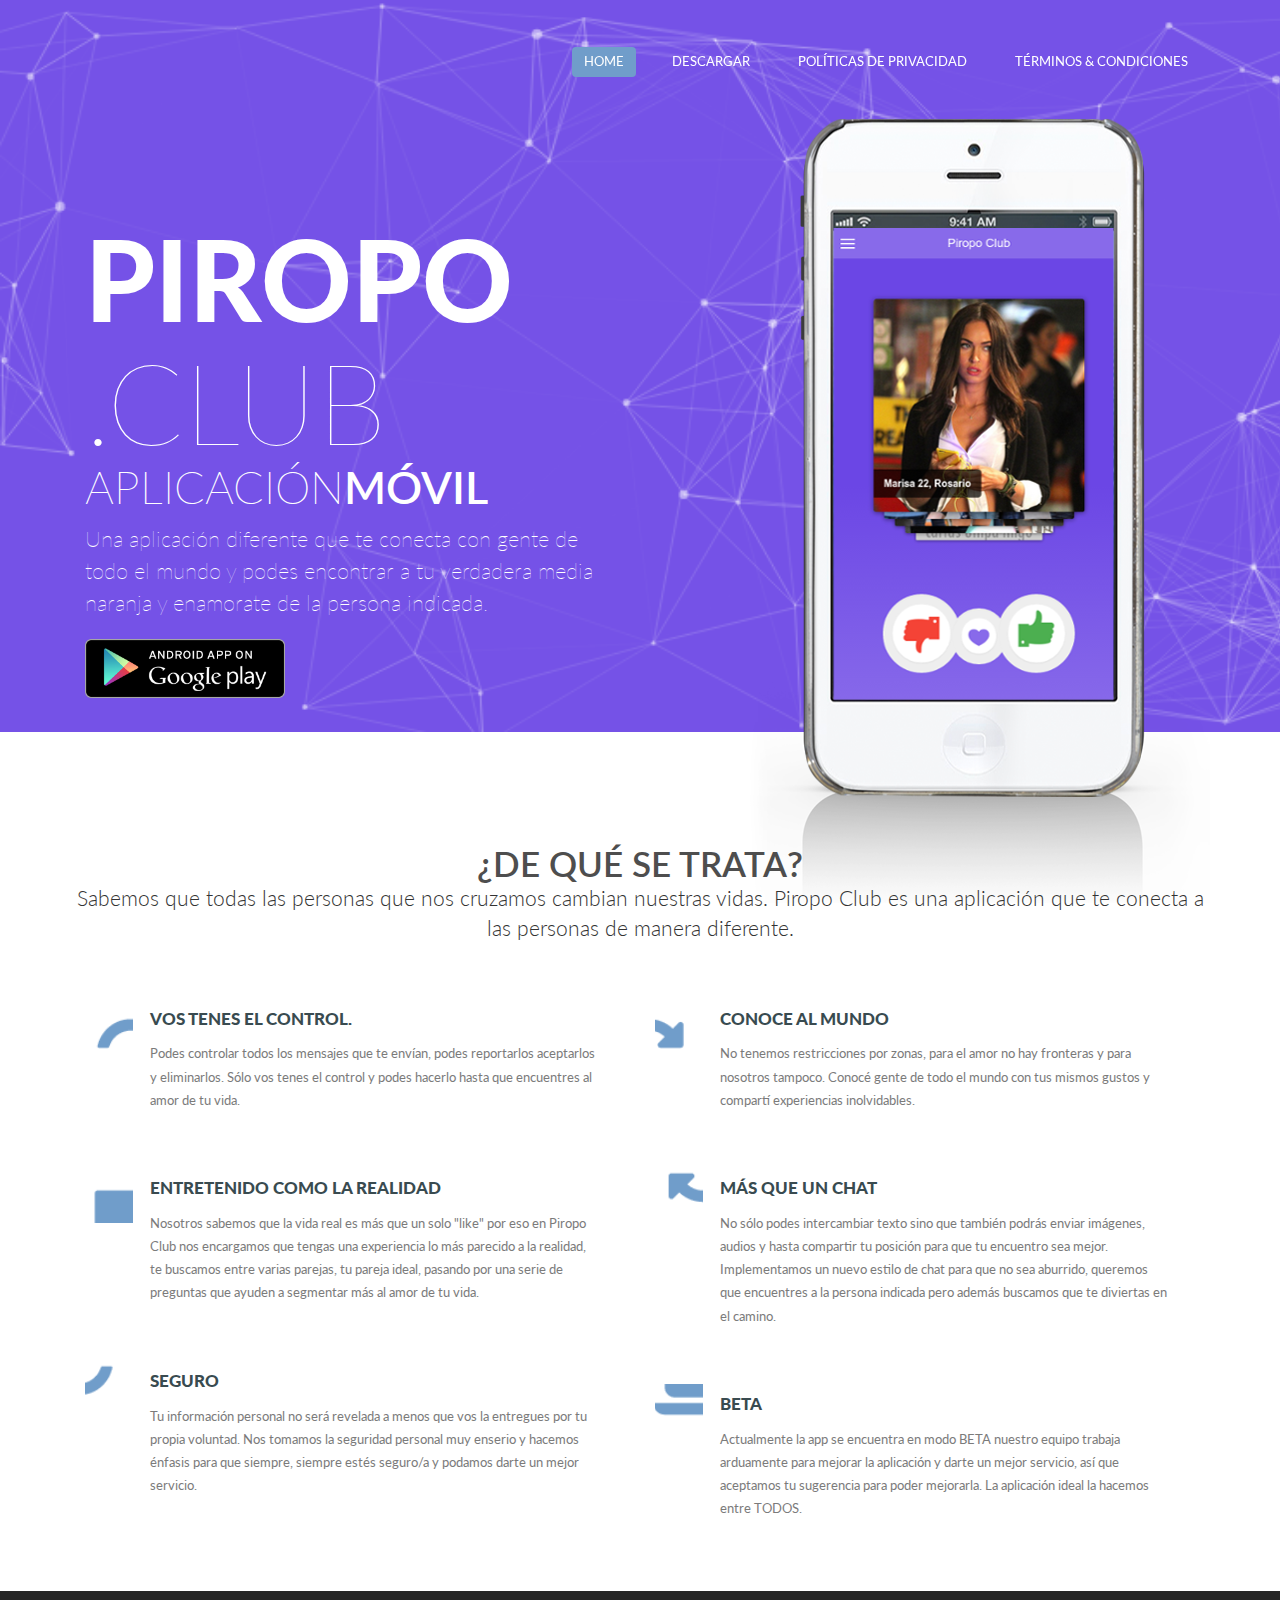
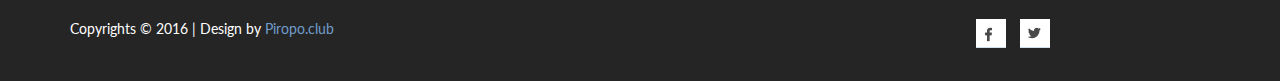
<file: index.html>
<!--
Author: PiropoClub
Author URL: http://Piropo.club
-->
<!DOCTYPE html>
<html>
<head>
<title>Piropo.club Aplicación móvil</title>
<link href="css/bootstrap.css" rel='stylesheet' type='text/css'/>
<link href="css/style.css" rel="stylesheet" type="text/css" media="all"/>
<meta name="viewport" content="width=device-width, initial-scale=1" charset="UTF-8">
<link rel="icon" type="image/ico" href="images/ico.png">
<meta name="keywords" content="Millor Responsive web template, Bootstrap Web Templates, Flat Web Templates, Andriod Compatible web template, Smartphone Compatible web template, free webdesigns for Nokia, Samsung, LG, SonyErricsson, Motorola web design" />
<script type="application/x-javascript"> addEventListener("load", function() { setTimeout(hideURLbar, 0); }, false); function hideURLbar(){ window.scrollTo(0,1); } </script>
<link href='http://fonts.googleapis.com/css?family=Lato:100,300,400,700,900' rel='stylesheet' type='text/css'>
<script src="js/jquery.min.js"> </script>
<!--start-smoth-scrolling-->
		<script type="text/javascript" src="js/move-top.js"></script>
		<script type="text/javascript" src="js/easing.js"></script>
		<script type="text/javascript">
			jQuery(document).ready(function($) {
				$(".scroll").click(function(event){		
					event.preventDefault();
					$('html,body').animate({scrollTop:$(this.hash).offset().top},900);
				});
			});
		</script>
<!--start-smoth-scrolling-->
</head>
<body>
<!--header-->
<div class="banner">
	 <div class="container">
		 <div class="banner-top">		  
			 <!--	<div class="logo">
					<a href="index.html"><img src="images/logo11.png" class="img-responsive" alt=""/></a>
				</div> -->			  
				 <div class="top-menu">
				 	<span class="menu"> </span> 
					<ul>
						 <li><a class="active hvr-shutter-out-horizontal"href="index.html">Home</a></li>
						 <li><a class="hvr-shutter-out-horizontal" href="#">Descargar</a></li>
						 <li><a class="hvr-shutter-out-horizontal" href="politicas.html">Políticas de Privacidad</a></li>
						 <li><a class="hvr-shutter-out-horizontal" href="terminos.html">Términos & Condiciones</a></li>
						  <!-- <li><a class="hvr-shutter-out-horizontal" href="contact.html">Contact us</a></li>-->
 				   </ul>				 
				   
			   </div>	
				 		 <div class="clearfix"> </div>	 
				 		 		 <!-- script-for-menu -->
		 <script>
				$("span.menu").click(function(){
					$(".top-menu ul").slideToggle("slow" , function(){
					});
				});
		 </script>
		 <!-- script-for-menu -->	 
		 </div>	
		 <div  class="banner-bottom">
		 	<div class="col-sm-6 banner-left">
		 		<h1>PIROPO</h1>
		 		<h2>.CLUB</h2>
		 		<h3>APLICACIÓN<span>MÓVIL</span></h3>
				<p>Una aplicación diferente que te conecta con gente de todo el mundo y podes encontrar a tu verdadera media naranja y enamorate de la persona indicada. </p> </br>
				<div><a href="#"><img src="images/play-store.png" style="width: 200px;" ></a></div>
		 	</div>
		 	<div class="col-sm-6 banner-right">
		 		<div class="app-img">
		 			<img src="images/3333.png" class="img-responsive" alt=""/>
		 		</div>
		 	</div>
		 	<div class="clearfix"> </div>
		 </div>
	</div>
</div>
<!--/header-->
<!--services-->
<div class="container">
	<div class="service-section-grids">
		<h3>¿De qué se trata?</h3>
<p>Sabemos que todas las personas que nos cruzamos cambian nuestras vidas. Piropo Club es una aplicación que te conecta a las personas de manera diferente.</p>
						<div class="col-md-6 service-grid">
							<div class="service-section-grid">
								<div class="icon">
									<i class="s1"> </i>
								</div>
								<div class="icon-text">
									<h4>Vos tenes el control.</h4>
									<p>Podes controlar todos los mensajes que te envían, podes reportarlos aceptarlos y eliminarlos. Sólo vos tenes el control y podes hacerlo hasta que encuentres al amor de tu vida.</p>
								</div>
								<div class="clearfix"> </div>
							</div>
							<div class="service-section-grid">
								<div class="icon">
									<i class="s2"> </i>
								</div>
								<div class="icon-text">
									<h4>Entretenido como la realidad</h4>
									<p>Nosotros sabemos que la vida real es más que un solo "like" por eso en Piropo Club nos encargamos que tengas una experiencia lo más parecido a la realidad, te buscamos entre varias parejas, tu pareja ideal, pasando por una serie de preguntas que ayuden a segmentar más al amor de tu vida. </p>
</div>
				<div class="clearfix"> </div>
						</div>
							<div class="service-section-grid">
								<div class="icon">
									<i class="s3"> </i>
								</div>
								<div class="icon-text">
									<h4>Seguro</h4>
									<p>Tu información personal no será revelada a menos que vos la entregues por tu propia voluntad. Nos tomamos la seguridad personal muy enserio y hacemos énfasis para que siempre, siempre estés seguro/a y podamos darte un mejor servicio.</p>
								</div>
								<div class="clearfix"> </div>
							</div>
						</div>
						<div class="col-md-6 service-grid">
							<div class="service-section-grid">
								<div class="icon">
									<i class="s4"> </i>
								</div>
								<div class="icon-text">
									<h4>Conoce al mundo</h4>
									<p> No tenemos restricciones por zonas, para el amor no hay fronteras y para nosotros tampoco. Conocé gente de todo el mundo con tus mismos gustos y compartí experiencias inolvidables.</p>
								</div>
								<div class="clearfix"> </div>
							</div>
							<div class="service-section-grid">
								<div class="icon">
									<i class="s5"> </i>
								</div>
								<div class="icon-text">
									<h4> Más que un Chat</h4>
									<p>No sólo podes intercambiar texto sino que también podrás enviar imágenes, audios y hasta compartir tu posición para que tu encuentro sea mejor. Implementamos un nuevo estilo de chat para que no sea aburrido, queremos que encuentres a la persona indicada pero además buscamos que te diviertas en el camino.</p>
								</div>
								<div class="clearfix"> </div>
							</div>
							<div class="service-section-grid">
								<div class="icon">
									<i class="s6"> </i>
								</div>
								<div class="icon-text">
									<h4>BETA</h4>
									<p>Actualmente la app se encuentra en modo BETA nuestro equipo trabaja arduamente para mejorar la aplicación y darte un mejor servicio, así que aceptamos tu sugerencia para poder mejorarla. La aplicación ideal la hacemos entre TODOS.</p>
								</div>
								<div class="clearfix"> </div>
							</div>
						</div>
						<div class="clearfix"> </div>
					</div>
</div>
<!--/services-->
<!--showcase
<div class="about-section">
	<div class="container">
				<div class="col-md-6 about_left">
					<img src="images/aabout.jpg" alt=""/>
				</div>
				<div class="col-md-6 about_right">
					<h3>Piropo.club</h3>
					<p>Pensamos esta aplicación para mejorar la forma de comunicación con las personas, de manera segura, respondiendo preguntas de intereses comunes entre las dos personas. Sabemos que todas las personas que conoces te cambian la vida  </p>
					<a href="#">DESCARGAR</a>
				</div>
				<div class="clearfix"> </div>
			</div>
</div>-->
<!--/shecase-->
<!--features
<div class="features">
	<div class="container">
		<div class="features-head">
			<h3>some supercool features</h3>
			<p>Yes there are plenty. But you don't have to believe, just browse!</p>
		</div>
		<div class="features-grids">
			<div class="col-md-4 features-gird">
				<h4>01<i>.</i></h4>
				<h3>build fast layouts<i>.</i></h3>
				<div class="clearfix"> </div>
				<p>Lorem ipsum dolor sit amet, consectetur adipiscing elit. Aliquam eget consequat est. Aliquam ac nunc mauris.</p>
			</div>
			<div class="col-md-4 features-gird">
				<h4>02<i>.</i></h4>
				<h3>easy as it gets<i>.</i></h3>
				<div class="clearfix"> </div>
				<p>Lorem ipsum dolor sit amet, consectetur adipiscing elit. Aliquam eget consequat est. Aliquam ac nunc mauris.</p>
			</div>
			<div class="col-md-4 features-gird">
				<h4>09<i>.</i></h4>
				<h3>easy as it gets<i>.</i></h3>
				<div class="clearfix"> </div>
				<p>Lorem ipsum dolor sit amet, consectetur adipiscing elit. Aliquam eget consequat est. Aliquam ac nunc mauris.</p>
			</div>
			<div class="col-md-4 features-gird">
				<h4>03<i>.</i></h4>
				<h3>amazing fresh<i>.</i></h3>
				<div class="clearfix"> </div>
				<p>Lorem ipsum dolor sit amet, consectetur adipiscing elit. Aliquam eget consequat est. Aliquam ac nunc mauris.</p>
			</div>
			<div class="col-md-4 features-gird">
				<h4>04<i>.</i></h4>
				<h3>super flexible.<i>.</i></h3>
				<div class="clearfix"> </div>
				<p>Lorem ipsum dolor sit amet, consectetur adipiscing elit. Aliquam eget consequat est. Aliquam ac nunc mauris.</p>
			</div>
			<div class="col-md-4 features-gird">
				<h4>10<i>.</i></h4>
				<h3>super flexible.<i>.</i></h3>
				<div class="clearfix"> </div>
				<p>Lorem ipsum dolor sit amet, consectetur adipiscing elit. Aliquam eget consequat est. Aliquam ac nunc mauris.</p>
			</div>
			<div class="col-md-4 features-gird">
				<h4>05<i>.</i></h4>
				<h3>think smart.<i>.</i></h3>
				<div class="clearfix"> </div>
				<p>Lorem ipsum dolor sit amet, consectetur adipiscing elit. Aliquam eget consequat est. Aliquam ac nunc mauris.</p>
			</div>
			<div class="col-md-4 features-gird">
				<h4>06<i>.</i></h4>
				<h3>start out fresh.<i>.</i></h3>
				<div class="clearfix"> </div>
				<p>Lorem ipsum dolor sit amet, consectetur adipiscing elit. Aliquam eget consequat est. Aliquam ac nunc mauris.</p>
			</div>
			<div class="col-md-4 features-gird">
				<h4>11<i>.</i></h4>
				<h3>start out fresh.<i>.</i></h3>
				<div class="clearfix"> </div>
				<p>Lorem ipsum dolor sit amet, consectetur adipiscing elit. Aliquam eget consequat est. Aliquam ac nunc mauris.</p>
			</div>
			<div class="col-md-4 features-gird">
				<h4>07<i>.</i></h4>
				<h3>brand new ideas.<i>.</i></h3>
				<div class="clearfix"> </div>
				<p>Lorem ipsum dolor sit amet, consectetur adipiscing elit. Aliquam eget consequat est. Aliquam ac nunc mauris.</p>
			</div>
			<div class="col-md-4 features-gird">
				<h4>08<i>.</i></h4>
				<h3>cooler than ice.<i>.</i></h3>
				<div class="clearfix"> </div>
				<p>Lorem ipsum dolor sit amet, consectetur adipiscing elit. Aliquam eget consequat est. Aliquam ac nunc mauris.</p>
			</div>
			<div class="col-md-4 features-gird">
				<h4>12<i>.</i></h4>
				<h3>cooler than ice.<i>.</i></h3>
				<div class="clearfix"> </div>
				<p>Lorem ipsum dolor sit amet, consectetur adipiscing elit. Aliquam eget consequat est. Aliquam ac nunc mauris.</p>
			</div>
			<div class="clearfix"> </div>
		</div>
	</div>
</div> -->
<!--/features-->
<!--Footer-->
<!--<div class="footer">
	<div class="container">
		<div class="footer-head">
				<h5>Wanna stay in touch?</h5>
				<h3>4417-123-<span>456-789</span></h3>
		</div>
			<div class="footer-bottom">
				<div class="col-md-4 footer-about">
					<h4>about us<i>.</i></h4>
					<h6>Chia direct trade VHS cred. Raw denim cool PBR Godard, organic XOXO.</h6>
					<h5>Food truck<span>meggings</span>beard kitsch.</h5>
					<ul>
						<li><span class="call"> </span></li>
						<li><a href="malito:example@mail.com">email@example.com</a></li>
					</ul>
					<ul>
						<li><span class="msg"> </span></li>
						<li><p>0049-123-456-789</p></li>
					</ul>
					<ul>
						<li><span class="locator"> </span>
						<li><p>Amsterdam 1024 NL</p></li>
					</ul>
				</div>
				<div class="col-md-4 footer-news">
					<h4>latest news<i>.</i></h4>
					<div class="footer-news-info">
					<div class="footer-img">
						<img src="images/nwes-1.jpg" class="img-responsive" alt=""/>
					</div>
					<div class="footer-right">
						<h5>just a super cool  person on fire<i>.</i></h5>
						<ul>
							<li>
								<i class="chat"> </i>
								<p><a href="#">24 Comments</a></p>
							</li>
							<li>
								<i class="date"> </i>
								<p>17 Jul 2014</p>
							</li>
						</ul>
					</div>
					<div class="clearfix"> </div>
					</div>
					<div class="footer-news-info">
						<div class="footer-img">
							<img src="images/nwes-2.jpg" class="img-responsive" alt=""/>
						</div>
						<div class="footer-right">
							<h5>just a super cool  person on fire<i>.</i></h5>
							<ul>
								<li>
									<i class="chat"> </i>
									<p><a href="#">24 Comments</a></p>
								</li>
								<li>
									<i class="date"> </i>
									<p>17 Jul 2014</p>
								</li>
							</ul>
						</div>
					</div>
				</div>
				<div class="col-md-4 flickr-photo">
					<h4>latest flickr photo<i>.</i></h4>
					<img src="images/flicker-img.jpg" class="img-responsive" alt=""/>
				</div>
				<div class="clearfix"> </div>
		    </div>
	</div>
</div>-->
<!--/Footer-->
<!--copyrights-->
<div class="copyrights">
	<div class="container"> 
		<p>Copyrights &copy; 2016  | Design by <a href="#">Piropo.club</a></p>
		<div class="social-icons">
			<a href="#"><span class="beh"> </span></a>
			<a href="#"><span class="face"> </span></a>
		 </div>
<div class="clearfix"> </div>
	</div>
</div>

<!--/copyrights-->
</body>
</html>
</file>
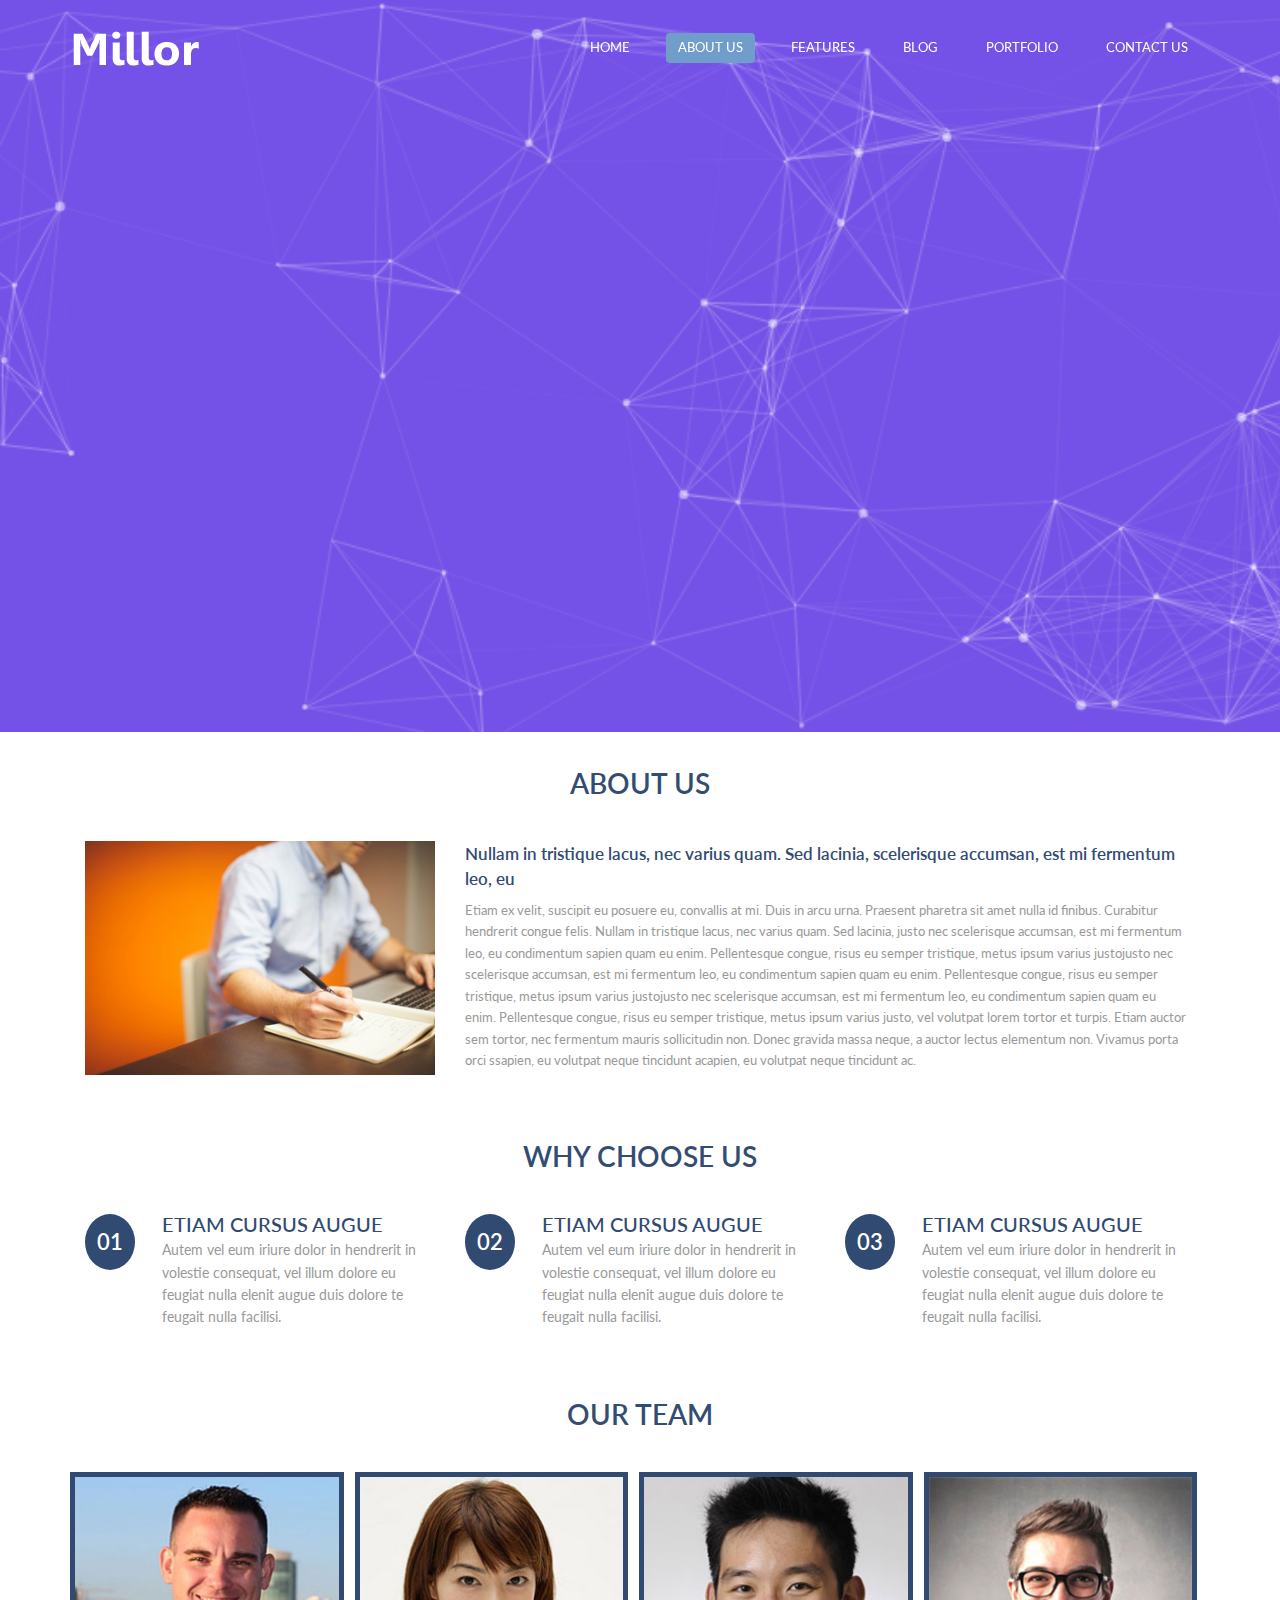
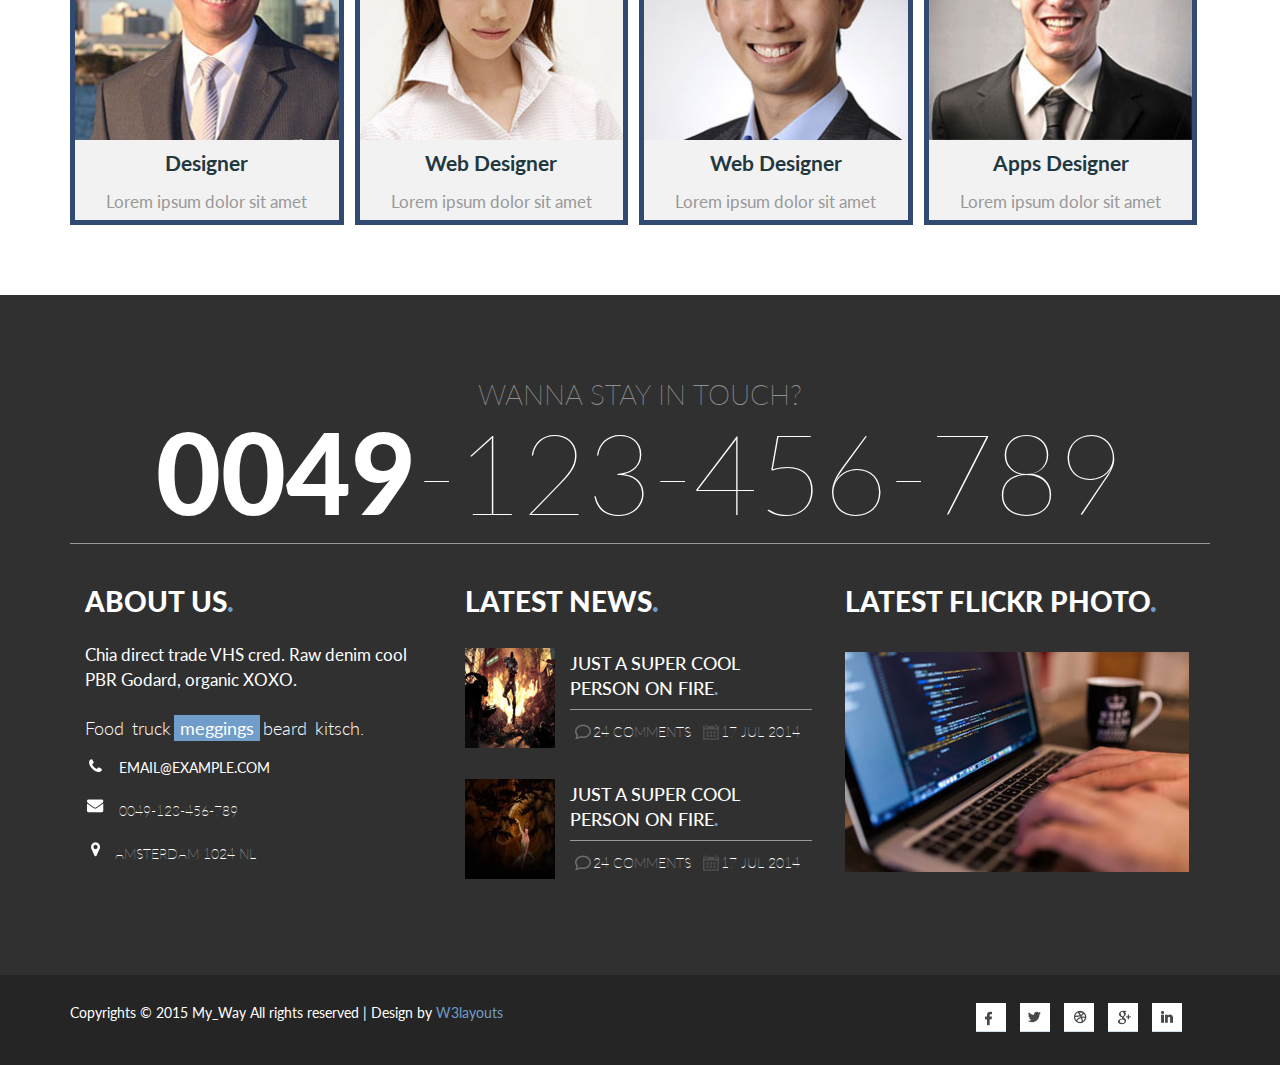
<file: about.html>
<!--
Author: W3layouts
Author URL: http://w3layouts.com
License: Creative Commons Attribution 3.0 Unported
License URL: http://creativecommons.org/licenses/by/3.0/
-->
<!DOCTYPE html>
<html>
<head>
<title>Millor a Mobile App Based Flat Bootstarp responsive Website Template | About :: w3layouts</title>
<link href="css/bootstrap.css" rel='stylesheet' type='text/css'/>
<link href="css/style.css" rel="stylesheet" type="text/css" media="all"/>
<link href='http://fonts.googleapis.com/css?family=Lato:100,300,400,700,900' rel='stylesheet' type='text/css'>
<meta name="viewport" content="width=device-width, initial-scale=1">
<meta name="keywords" content="Millor Responsive web template, Bootstrap Web Templates, Flat Web Templates, Andriod Compatible web template, Smartphone Compatible web template, free webdesigns for Nokia, Samsung, LG, SonyErricsson, Motorola web design" />
<script type="application/x-javascript"> addEventListener("load", function() { setTimeout(hideURLbar, 0); }, false); function hideURLbar(){ window.scrollTo(0,1); } </script>
<script src="js/jquery.min.js"> </script>
<!---- start-smoth-scrolling---->
		<script type="text/javascript" src="js/move-top.js"></script>
		<script type="text/javascript" src="js/easing.js"></script>
		<script type="text/javascript">
			jQuery(document).ready(function($) {
				$(".scroll").click(function(event){		
					event.preventDefault();
					$('html,body').animate({scrollTop:$(this.hash).offset().top},900);
				});
			});
		</script>
<!---- start-smoth-scrolling---->
</head>
<body>
<!--header-->
<div class="banner banner-2">
	 <div class="container">
		 <div class="header-top">		  
				<div class="logo">
					<a href="index.html"><img src="images/logo11.png" class="img-responsive" alt=""/></a>
				</div>			  
				 <div class="top-menu">
				 	 <span class="menu"> </span> 
				<nav class="cl-effect-12">
					<ul>
						 <li><a class="hvr-shutter-out-horizontal"href="index.html">Home</a></li>
						 <li><a class="active hvr-shutter-out-horizontal" href="about.html">About us</a></li>
						 <li><a class="hvr-shutter-out-horizontal" href="features.html">Features</a></li>
						 <li><a class="hvr-shutter-out-horizontal" href="404.html">Blog</a></li>
						  <li><a class="hvr-shutter-out-horizontal" href="portfolio.html">Portfolio</a></li>	
						   <li><a class="hvr-shutter-out-horizontal" href="contact.html">Contact us</a></li>					 
					 </ul>		
					 </nav>				 
				 </div>	
				 	<div class="clearfix"> </div>	
				 					 		 		 <!-- script-for-menu -->
		 <script>
				$("span.menu").click(function(){
					$(".top-menu ul").slideToggle("slow" , function(){
					});
				});
		 </script>
		 <!-- script-for-menu -->  	 
		 </div>	
	</div>
</div>
<!--/header-->
<!--about-->
<div class="about">
	<div class="container">
		<h3>ABOUT US</h3>
		<div class="col-md-4 about-left">
			<img src="images/about-top.jpg" class="img-responsive" alt="" />
			
		</div>
		<div class="col-md-6 about-right">
			<h4>Nullam in tristique lacus, nec varius quam. Sed lacinia, scelerisque accumsan, est mi fermentum leo, eu</h4>
			<p>Etiam ex velit, suscipit eu posuere eu, convallis at mi. Duis in arcu urna. Praesent pharetra sit amet
				 nulla id finibus. Curabitur hendrerit congue felis. Nullam in tristique lacus, nec varius quam. Sed lacinia, 
				 justo nec scelerisque accumsan, est mi fermentum leo, eu condimentum sapien quam eu enim. Pellentesque congue, 
				 risus eu semper tristique, metus ipsum varius justojusto nec scelerisque accumsan, est mi fermentum leo, eu condimentum sapien quam eu enim. Pellentesque congue, 
				 risus eu semper tristique, metus ipsum varius justojusto nec scelerisque accumsan, est mi fermentum leo, eu condimentum sapien quam eu enim. Pellentesque congue, 
				 risus eu semper tristique, metus ipsum varius justo, vel volutpat lorem tortor et turpis. Etiam auctor sem tortor,
				  nec fermentum mauris sollicitudin non. Donec gravida massa neque, a auctor lectus elementum non. Vivamus porta orci
				   ssapien, eu volutpat neque tincidunt acapien, eu volutpat neque tincidunt ac.</p>
	</div>
	<div class="clearfix"> </div>
	<div class="about-grids">
		<h3>Why Choose Us</h3>
		<div class="col-md-4 about-grid">
			<span class="about-icon"><p>01</p></span>
			<div class="about-grid-info">
				<h4>Etiam cursus augue</h4>
				<p>Autem vel eum iriure dolor in hendrerit in volestie consequat, vel illum dolore eu feugiat nulla elenit augue duis dolore te feugait nulla facilisi.</p>
			</div>
		</div>
				<div class="col-md-4 about-grid">
			<span class="about-icon"><p>02</p></span>
			<div class="about-grid-info">
				<h4>Etiam cursus augue</h4>
				<p>Autem vel eum iriure dolor in hendrerit in volestie consequat, vel illum dolore eu feugiat nulla elenit augue duis dolore te feugait nulla facilisi.</p>
			</div>
		</div>
				<div class="col-md-4 about-grid">
			<span class="about-icon"><p>03</p></span>
			<div class="about-grid-info">
				<h4>Etiam cursus augue</h4>
				<p>Autem vel eum iriure dolor in hendrerit in volestie consequat, vel illum dolore eu feugiat nulla elenit augue duis dolore te feugait nulla facilisi.</p>
			</div>
		</div>
		<div class="clearfix"> </div>
	</div>
	<div class="team">			
				<h2>OUR TEAM</h2>
				<div class="team-grid">
					<div class="col-md-3 team-grid-left">
						<div class="team-top">
							<img class="img-responsive" src="images/te.jpg" alt="">
						</div>
						<h4>Designer</h4>
						<p>Lorem ipsum dolor sit amet</p>
					</div>
					<div class="col-md-3 team-grid-left">
						<div class="team-top">  
						<img class="img-responsive" src="images/te1.jpg" alt="">
						</div>
						<h4>Web Designer</h4>
						<p>Lorem ipsum dolor sit amet</p>						
					</div>
					<div class="col-md-3 team-grid-left ">
						<div class="team-top">
						<img class="img-responsive" src="images/te2.jpg" alt="">	   
					</div>
						<h4>Web Designer</h4>
						<p>Lorem ipsum dolor sit amet</p>						
					</div>
					<div class="col-md-3 team-grid-left">
						<div class="team-top">
						<img class="img-responsive" src="images/te3.jpg" alt="">
						</div>
						<h4>Apps Designer</h4>
						<p>Lorem ipsum dolor sit amet</p>						
					</div>
						<div class="clearfix"> </div>
				</div>
			</div>	
		</div>
		</div>
<!--/about-->
<!--Footer-->
<div class="footer">
	<div class="container">
		<div class="footer-head">
				<h5>Wanna stay in touch?</h5>
				<h3><span>0049</span>-123-456-789</h3>
		</div>
			<div class="footer-bottom">
				<div class="col-md-4 footer-about">
					<h4>about us<i>.</i></h4>
					<h6>Chia direct trade VHS cred. Raw denim cool PBR Godard, organic XOXO.</h6>
					<h5>Food truck<span>meggings</span>beard kitsch.</h5>
					<ul>
						<li><span class="call"> </span></li>
						<li><a href="malito:example@mail.com">email@example.com</a></li>
					</ul>
					<ul>
						<li><span class="msg"> </span></li>
						<li><p>0049-123-456-789</p></li>
					</ul>
					<ul>
						<li><span class="locator"> </span>
						<li><p>Amsterdam 1024 NL</p></li>
					</ul>
				</div>
				<div class="col-md-4 footer-news">
					<h4>latest news<i>.</i></h4>
					<div class="footer-news-info">
					<div class="footer-img">
						<img src="images/nwes-1.jpg" class="img-responsive" alt=""/>
					</div>
					<div class="footer-right">
						<h5>just a super cool  person on fire<i>.</i></h5>
						<ul>
							<li>
								<i class="chat"> </i>
								<p><a href="#">24 Comments</a></p>
							</li>
							<li>
								<i class="date"> </i>
								<p>17 Jul 2014</p>
							</li>
						</ul>
					</div>
					<div class="clearfix"> </div>
					</div>
					<div class="footer-news-info">
						<div class="footer-img">
							<img src="images/nwes-2.jpg" class="img-responsive" alt=""/>
						</div>
						<div class="footer-right">
							<h5>just a super cool  person on fire<i>.</i></h5>
							<ul>
								<li>
									<i class="chat"> </i>
									<p><a href="#">24 Comments</a></p>
								</li>
								<li>
									<i class="date"> </i>
									<p>17 Jul 2014</p>
								</li>
							</ul>
						</div>
					</div>
				</div>
				<div class="col-md-4 flickr-photo">
					<h4>latest flickr photo<i>.</i></h4>
					<img src="images/flicker-img.jpg" class="img-responsive" alt=""/>
				</div>
				<div class="clearfix"> </div>
		    </div>
	</div>
</div>
<!--/Footer-->
<!--copyrights-->
<div class="copyrights">
	<div class="container"> 
		<p>Copyrights &copy; 2015 My_Way All rights reserved | Design by <a href="http://w3layouts.com/">W3layouts</a></p>
		<div class="social-icons">
			<a href="#"><span class="beh"> </span></a>
			<a href="#"><span class="face"> </span></a>
			<a href="#"><span class="pin"> </span></a>
			<a href="#"><span class="br"> </span></a>	
			<a href="#"><span class="in"> </span></a>				 
		 </div>
<div class="clearfix"> </div>
	</div>
</div>

<!--/copyrights-->
</body>
</html>
</file>
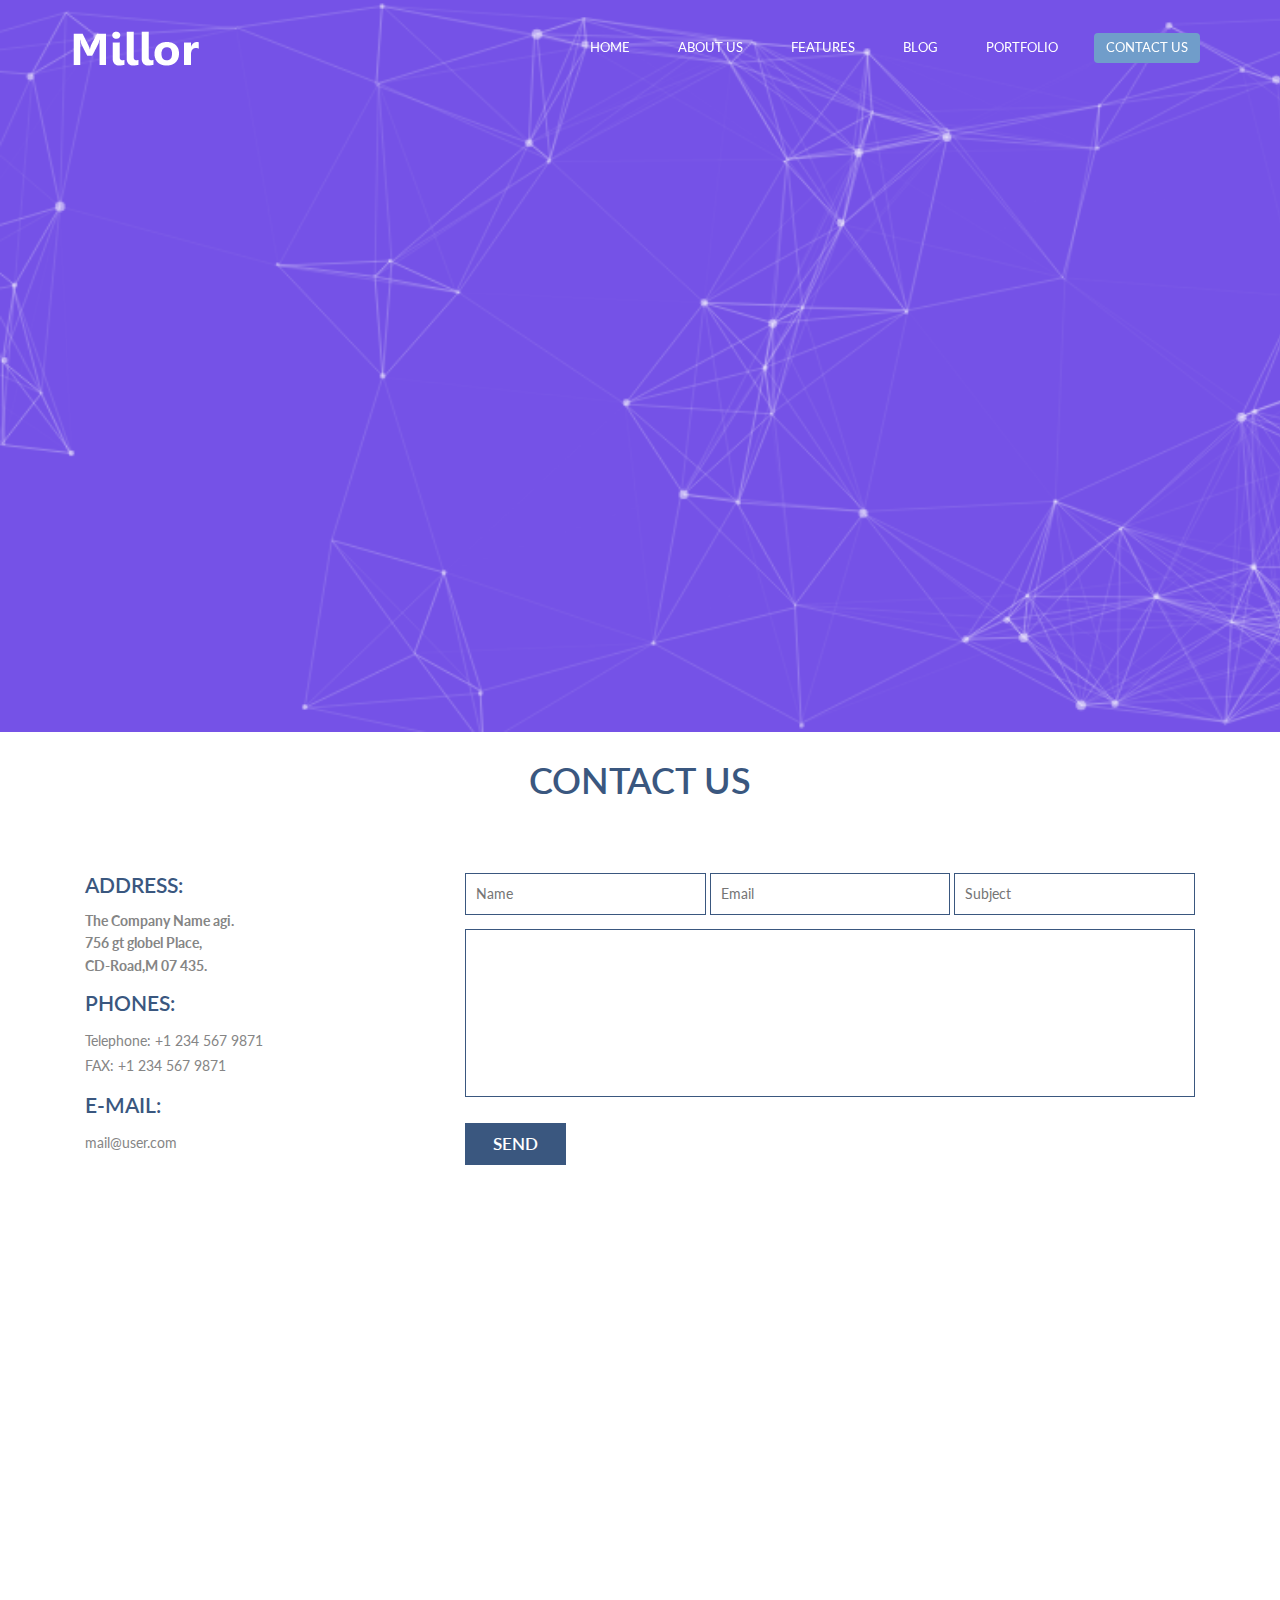
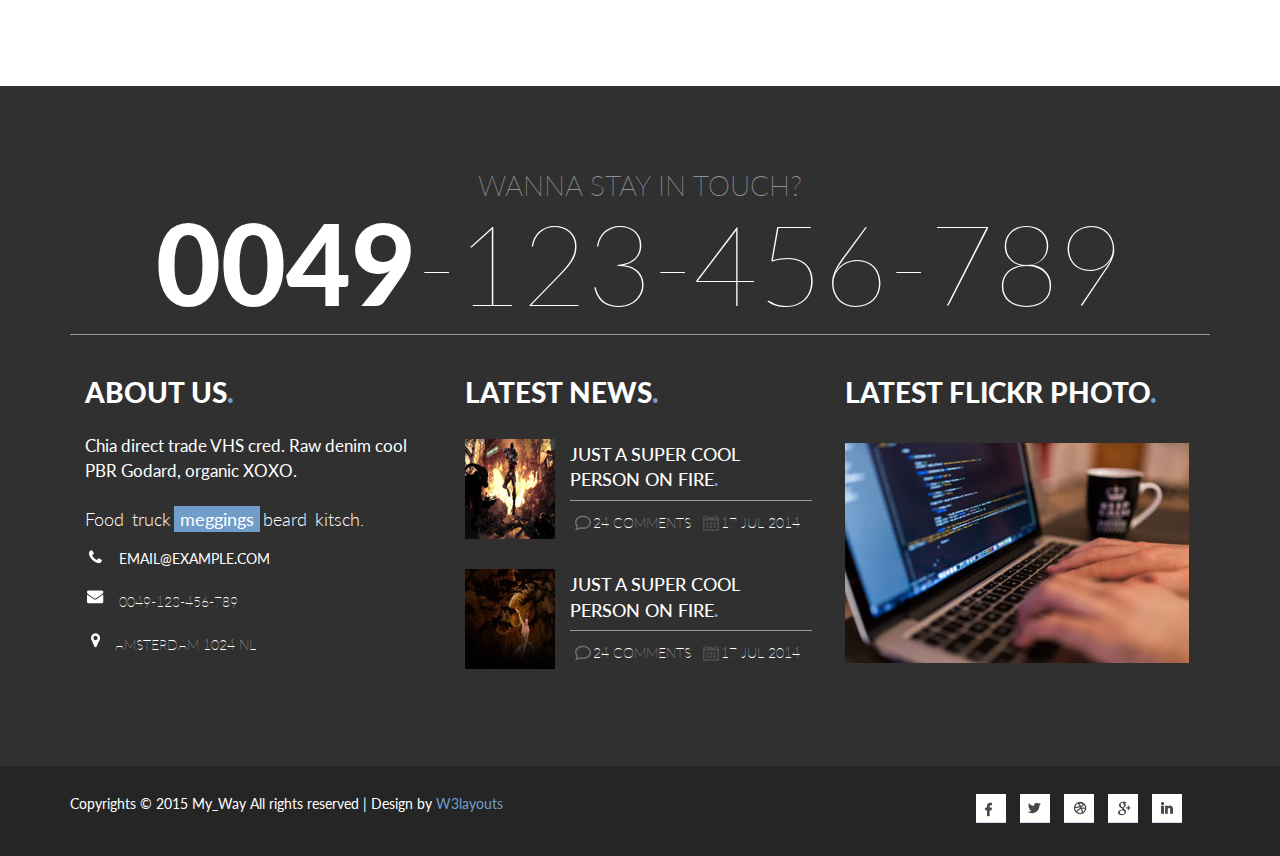
<file: contact.html>
<!--
Author: W3layouts
Author URL: http://w3layouts.com
License: Creative Commons Attribution 3.0 Unported
License URL: http://creativecommons.org/licenses/by/3.0/
-->
<!DOCTYPE html>
<html>
<head>
<title>Millor a Mobile App Based Flat Bootstarp responsive Website Template | Contact :: w3layouts</title>
<link href="css/bootstrap.css" rel='stylesheet' type='text/css'/>
<link href="css/style.css" rel="stylesheet" type="text/css" media="all"/>
<link href='http://fonts.googleapis.com/css?family=Lato:100,300,400,700,900' rel='stylesheet' type='text/css'>
<meta name="viewport" content="width=device-width, initial-scale=1">
<meta name="keywords" content="Millor Responsive web template, Bootstrap Web Templates, Flat Web Templates, Andriod Compatible web template, Smartphone Compatible web template, free webdesigns for Nokia, Samsung, LG, SonyErricsson, Motorola web design" />
<script type="application/x-javascript"> addEventListener("load", function() { setTimeout(hideURLbar, 0); }, false); function hideURLbar(){ window.scrollTo(0,1); } </script>
<script src="js/jquery.min.js"> </script>
<!---- start-smoth-scrolling---->
		<script type="text/javascript" src="js/move-top.js"></script>
		<script type="text/javascript" src="js/easing.js"></script>
		<script type="text/javascript">
			jQuery(document).ready(function($) {
				$(".scroll").click(function(event){		
					event.preventDefault();
					$('html,body').animate({scrollTop:$(this.hash).offset().top},900);
				});
			});
		</script>
<!---- start-smoth-scrolling---->

</head>
<body>
<!--header-->
<div class="banner banner-2">
	 <div class="container">
		 <div class="header-top">		  
				<div class="logo">
					<a href="index.html"><img src="images/logo11.png" class="img-responsive" alt=""/></a>
				</div>			  
				 <div class="top-menu">
				 	 <span class="menu"> </span> 
					<ul>
						 <li><a class="hvr-shutter-out-horizontal"href="index.html">Home</a></li>
						 <li><a class="hvr-shutter-out-horizontal" href="about.html">About us</a></li>
						 <li><a class="hvr-shutter-out-horizontal" href="features.html">Features</a></li>
						 <li><a class="hvr-shutter-out-horizontal" href="404.html">Blog</a></li>
						  <li><a class="hvr-shutter-out-horizontal" href="portfolio.html">Portfolio</a></li>	
						   <li><a class="active hvr-shutter-out-horizontal" href="contact.html">Contact us</a></li>					 
					 </ul>				 
				 </div>	
				 		 <div class="clearfix"> </div>	 
				 		 		 <!-- script-for-menu -->
		 <script>
				$("span.menu").click(function(){
					$(".top-menu ul").slideToggle("slow" , function(){
					});
				});
		 </script>
		 <!-- script-for-menu -->	 
		 </div>	
	</div>
</div>
<!--/header-->
<!--contact-->
<div class="contact">
			<div class="container">
				<div class="contact-main">
					<h3>Contact Us</h3>
					<div class="contact-top">
						<div class="col-md-4 contact-top-left">
							<div class="contact-top-one">
								<h4>ADDRESS:</h4>
									<h6>The Company Name agi.
									<span>756 gt globel Place,</span>
										CD-Road,M 07 435.
									</h6>
							</div>
							<div class="contact-top-one">
								<h4>PHONES:</h4>
									<p>Telephone: +1 234 567 9871
									<span>FAX: +1 234 567 9871</span>
									</p>
							</div>
							<div class="contact-top-one">
								<h4>E-MAIL:</h4>
								<p><a href="mailto:info@example.com">mail@user.com</a></p>
							</div>
						</div>
						<div class="col-md-8 contact-top-right">
							<form>
							<input type="text" placeholder="Name" required="">
							<input type="text" placeholder="Email" required="">
							<input type="text" placeholder="Subject" required="">
							<textarea placeholder="Message" required=""> </textarea>
							<div class="sub-button">
								<input type="submit" value="SEND">
							</div>
							</form>
						</div>
						<div class="clearfix"> </div>
					</div>
				</div>
				<div class="contact-bottom">
				<iframe src="https://www.google.com/maps/embed?pb=!1m18!1m12!1m3!1d48823.46166263757!2d-111.65905442395612!3d40.10960948006863!2m3!1f0!2f0!3f0!3m2!1i1024!2i768!4f13.1!3m3!1m2!1s0x874db9d7dc27d89d%3A0x8b6bd315d9f959d0!2sSpanish+Fork%2C+UT%2C+USA!5e0!3m2!1sen!2sin!4v1430817838072" width="800" height="600" frameborder="0" style="border:0"></iframe>
			</div>
			</div>
		</div>
<!--/contact-->
<!--Footer-->
<div class="footer">
	<div class="container">
		<div class="footer-head">
				<h5>Wanna stay in touch?</h5>
				<h3><span>0049</span>-123-456-789</h3>
		</div>
			<div class="footer-bottom">
				<div class="col-md-4 footer-about">
					<h4>about us<i>.</i></h4>
					<h6>Chia direct trade VHS cred. Raw denim cool PBR Godard, organic XOXO.</h6>
					<h5>Food truck<span>meggings</span>beard kitsch.</h5>
					<ul>
						<li><span class="call"> </span></li>
						<li><a href="malito:example@mail.com">email@example.com</a></li>
					</ul>
					<ul>
						<li><span class="msg"> </span></li>
						<li><p>0049-123-456-789</p></li>
					</ul>
					<ul>
						<li><span class="locator"> </span>
						<li><p>Amsterdam 1024 NL</p></li>
					</ul>
				</div>
				<div class="col-md-4 footer-news">
					<h4>latest news<i>.</i></h4>
					<div class="footer-news-info">
					<div class="footer-img">
						<img src="images/nwes-1.jpg" class="img-responsive" alt=""/>
					</div>
					<div class="footer-right">
						<h5>just a super cool  person on fire<i>.</i></h5>
						<ul>
							<li>
								<i class="chat"> </i>
								<p><a href="#">24 Comments</a></p>
							</li>
							<li>
								<i class="date"> </i>
								<p>17 Jul 2014</p>
							</li>
						</ul>
					</div>
					<div class="clearfix"> </div>
					</div>
					<div class="footer-news-info">
						<div class="footer-img">
							<img src="images/nwes-2.jpg" class="img-responsive" alt=""/>
						</div>
						<div class="footer-right">
							<h5>just a super cool  person on fire<i>.</i></h5>
							<ul>
								<li>
									<i class="chat"> </i>
									<p><a href="#">24 Comments</a></p>
								</li>
								<li>
									<i class="date"> </i>
									<p>17 Jul 2014</p>
								</li>
							</ul>
						</div>
					</div>
				</div>
				<div class="col-md-4 flickr-photo">
					<h4>latest flickr photo<i>.</i></h4>
					<img src="images/flicker-img.jpg" class="img-responsive" alt=""/>
				</div>
				<div class="clearfix"> </div>
		    </div>
	</div>
</div>
<!--/Footer-->
<!--copyrights-->
<div class="copyrights">
	<div class="container"> 
		<p>Copyrights &copy; 2015 My_Way All rights reserved | Design by <a href="http://w3layouts.com/">W3layouts</a></p>
		<div class="social-icons">
			<a href="#"><span class="beh"> </span></a>
			<a href="#"><span class="face"> </span></a>
			<a href="#"><span class="pin"> </span></a>
			<a href="#"><span class="br"> </span></a>	
			<a href="#"><span class="in"> </span></a>				 
		 </div>
<div class="clearfix"> </div>
	</div>
</div>

<!--/copyrights-->
</body>
</html>
</file>
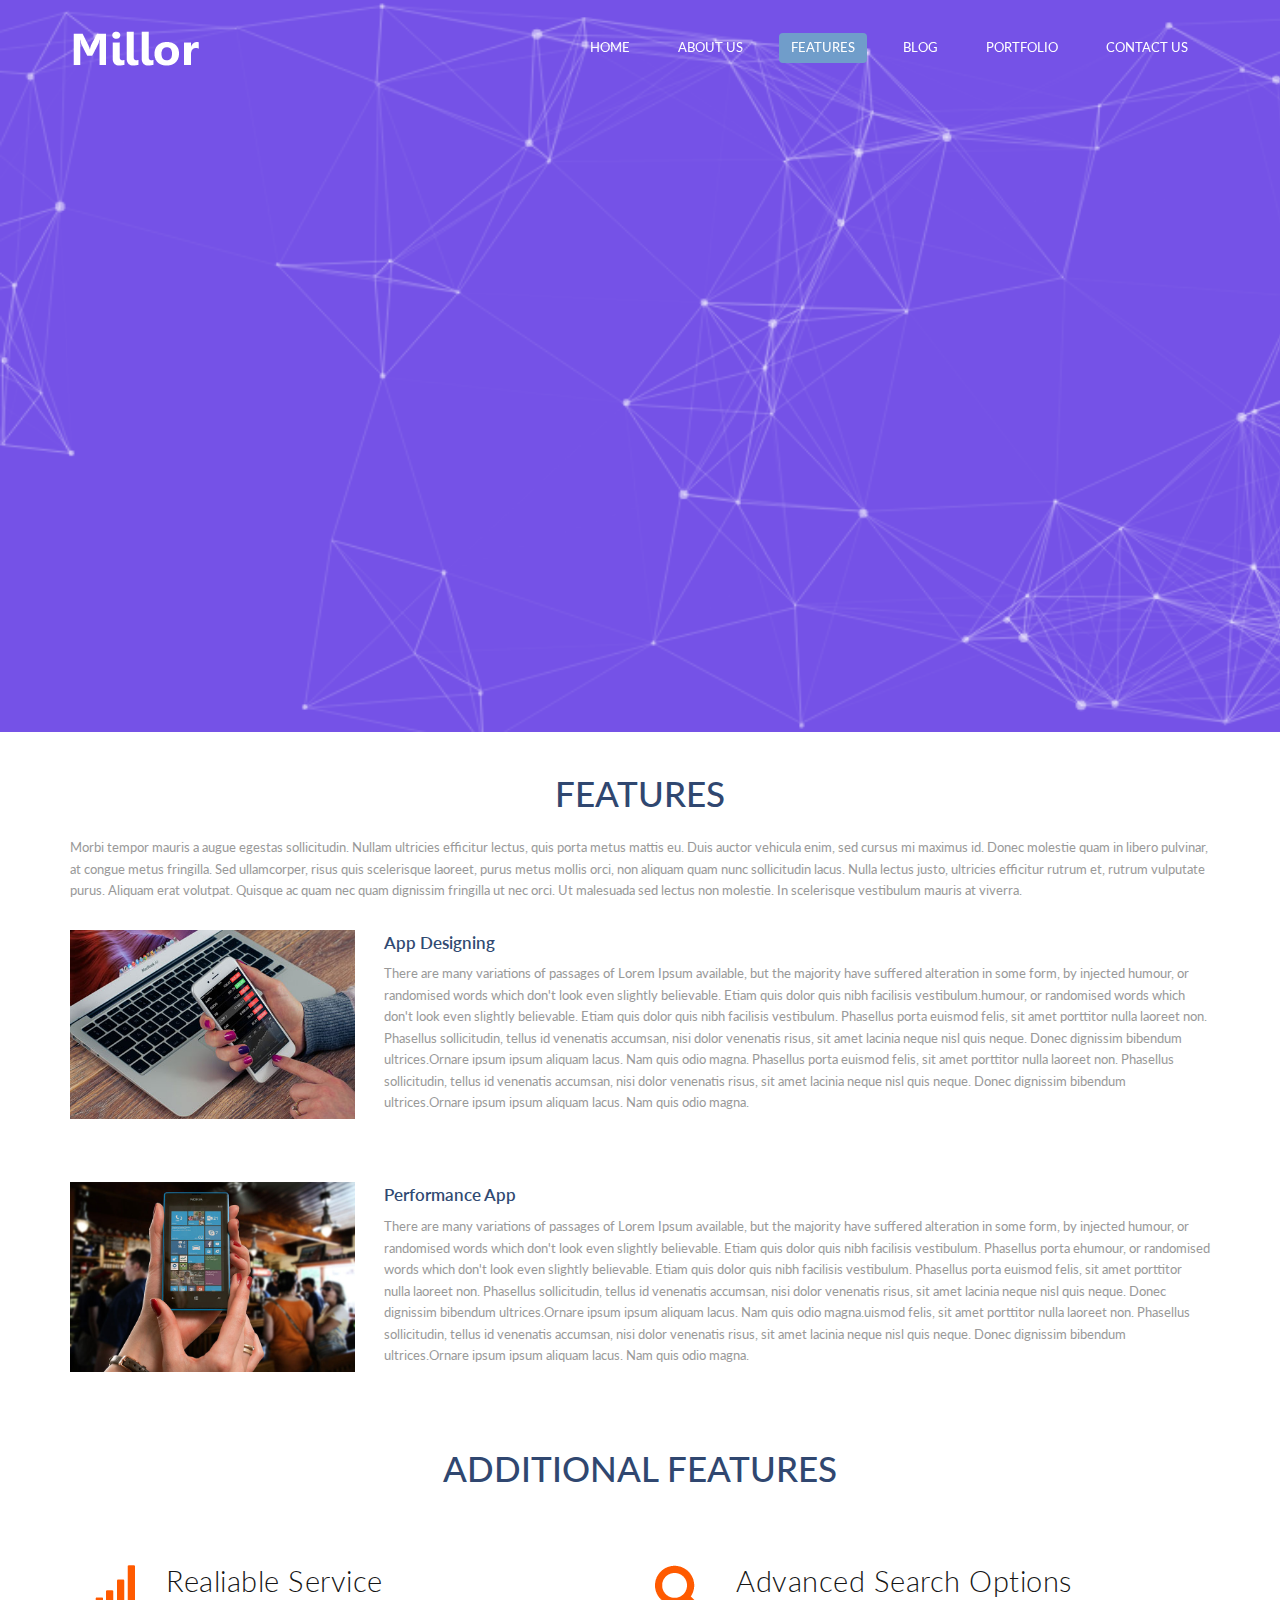
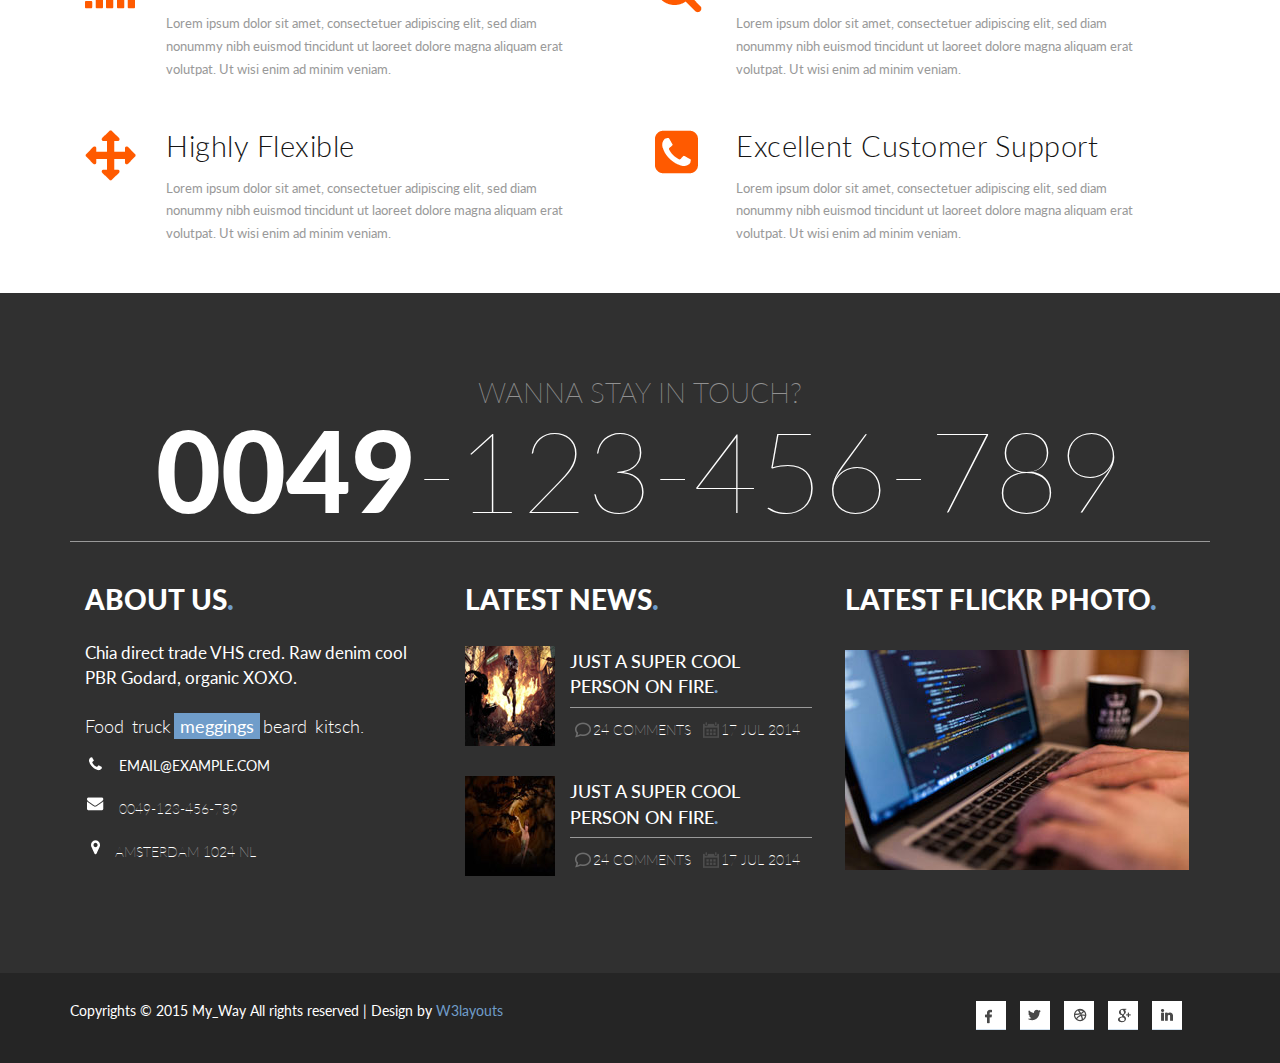
<file: features.html>
<!--
Author: W3layouts
Author URL: http://w3layouts.com
License: Creative Commons Attribution 3.0 Unported
License URL: http://creativecommons.org/licenses/by/3.0/
-->
<!DOCTYPE html>
<html>
<head>
<title>Millor a Mobile App Based Flat Bootstarp responsive Website Template | Features :: w3layouts</title>
<link href="css/bootstrap.css" rel='stylesheet' type='text/css'/>
<link href="css/style.css" rel="stylesheet" type="text/css" media="all"/>
<link href='http://fonts.googleapis.com/css?family=Lato:100,300,400,700,900' rel='stylesheet' type='text/css'>
<meta name="viewport" content="width=device-width, initial-scale=1">
<meta name="keywords" content="Millor Responsive web template, Bootstrap Web Templates, Flat Web Templates, Andriod Compatible web template, Smartphone Compatible web template, free webdesigns for Nokia, Samsung, LG, SonyErricsson, Motorola web design" />
<script type="application/x-javascript"> addEventListener("load", function() { setTimeout(hideURLbar, 0); }, false); function hideURLbar(){ window.scrollTo(0,1); } </script>
<script src="js/jquery.min.js"> </script>
<!---- start-smoth-scrolling---->
		<script type="text/javascript" src="js/move-top.js"></script>
		<script type="text/javascript" src="js/easing.js"></script>
		<script type="text/javascript">
			jQuery(document).ready(function($) {
				$(".scroll").click(function(event){		
					event.preventDefault();
					$('html,body').animate({scrollTop:$(this.hash).offset().top},900);
				});
			});
		</script>
<!---- start-smoth-scrolling---->

</head>
<body>
<!--header-->
<div class="banner banner-2">
	 <div class="container">
		 <div class="header-top">		  
				<div class="logo">
					<a href="index.html"><img src="images/logo11.png" class="img-responsive" alt=""/></a>
				</div>			  
				 <div class="top-menu">
				 	 <span class="menu"> </span> 
					<ul>
						 <li><a class="hvr-shutter-out-horizontal"href="index.html">Home</a></li>
						 <li><a class="hvr-shutter-out-horizontal" href="about.html">About us</a></li>
						 <li><a class="active hvr-shutter-out-horizontal" href="features.html">Features</a></li>
						 <li><a class="hvr-shutter-out-horizontal" href="404.html">Blog</a></li>
						  <li><a class="hvr-shutter-out-horizontal" href="portfolio.html">Portfolio</a></li>	
						   <li><a class="hvr-shutter-out-horizontal" href="contact.html">Contact us</a></li>					 
					 </ul>				 
				 </div>	
				 		 <div class="clearfix"> </div>	
				 		 		 <!-- script-for-menu -->
		 <script>
				$("span.menu").click(function(){
					$(".top-menu ul").slideToggle("slow" , function(){
					});
				});
		 </script>
		 <!-- script-for-menu --> 	 
		 </div>	
	</div>
</div>
<!--/header-->
<!--Features-->
<div class="features">
	 <div class="container">
		 <div class="feature-text">
		 <h2>Features</h2>
		 <p>Morbi tempor mauris a augue egestas sollicitudin. Nullam ultricies efficitur lectus, quis porta metus mattis eu. Duis auctor vehicula enim, sed cursus mi maximus id. Donec molestie quam in libero pulvinar,
		 at congue metus fringilla. Sed ullamcorper, risus quis scelerisque laoreet, purus metus mollis orci, non aliquam quam nunc sollicitudin lacus. Nulla lectus justo, ultricies efficitur rutrum et, rutrum vulputate purus. Aliquam erat volutpat. Quisque ac quam nec quam dignissim fringilla ut nec orci. Ut malesuada sed lectus non molestie. In scelerisque vestibulum mauris at viverra. </p>
		 </div>
		 <div class="feature-section">
			 <div class="feature-grid">
				 <div class="feature-grid-pic">
					 <img src="images/f1.jpg" alt=""/>
				 </div>
				 <div class="feature-grid-info">
					 <h3>App Designing</h3>
					 <p>There are many variations of passages of Lorem Ipsum available, but the majority have suffered alteration in some form, by injected humour, or randomised words which don't look even slightly believable.
					 Etiam quis dolor quis nibh facilisis vestibulum.humour, or randomised words which don't look even slightly believable. Etiam quis dolor quis nibh facilisis vestibulum. Phasellus porta euismod felis, sit amet porttitor nulla laoreet non. Phasellus sollicitudin, tellus id venenatis accumsan, nisi dolor venenatis risus, sit amet lacinia neque nisl quis neque. Donec dignissim bibendum ultrices.Ornare ipsum ipsum aliquam lacus. Nam quis odio magna. Phasellus porta euismod felis, sit amet porttitor nulla laoreet non. Phasellus sollicitudin, tellus id venenatis accumsan, nisi dolor venenatis risus, sit amet lacinia neque nisl quis neque. Donec dignissim bibendum ultrices.Ornare ipsum ipsum aliquam lacus. Nam quis odio magna. </p>
				 </div>
				 <div class="clearfix"> </div>
			 </div>
			 <div class="feature-grid">
				 <div class="feature-grid-pic">
					 <img src="images/f2.jpg" alt=""/>
				 </div>
				 <div class="feature-grid-info">
					 <h3>Performance App</h3>
					 <p>There are many variations of passages of Lorem Ipsum available, but the majority have suffered alteration in some form, by injected humour, or randomised words which don't look even slightly believable.
					 Etiam quis dolor quis nibh facilisis vestibulum. Phasellus porta ehumour, or randomised words which don't look even slightly believable. Etiam quis dolor quis nibh facilisis vestibulum. Phasellus porta euismod felis, sit amet porttitor nulla laoreet non. Phasellus sollicitudin, tellus id venenatis accumsan, nisi dolor venenatis risus, sit amet lacinia neque nisl quis neque. Donec dignissim bibendum ultrices.Ornare ipsum ipsum aliquam lacus. Nam quis odio magna.uismod felis, sit amet porttitor nulla laoreet non. Phasellus sollicitudin, tellus id venenatis accumsan, nisi dolor venenatis risus, sit amet lacinia neque nisl quis neque. Donec dignissim bibendum ultrices.Ornare ipsum ipsum aliquam lacus. Nam quis odio magna. </p>
				 </div>
				 <div class="clearfix"> </div>
			 </div>			 
		 </div>
		 <div class="main feature-main">
		 	<h5>additional features</h5>
			 <div class="col-md-6 service-top">
				 <div  class="service-pic">
					 <img src="images/1.png" alt=""/>
				 </div>
				 <div class="service-info">
					 <h3>Realiable Service</h3>
					 <p>Lorem ipsum dolor sit amet, consectetuer adipiscing elit, sed diam nonummy nibh euismod tincidunt ut laoreet dolore magna aliquam erat volutpat. Ut wisi enim ad minim veniam.</p>
				 </div>
				 <div class="clearfix"> </div>
			 </div>
			 <div class="col-md-6 service-top">
				 <div  class="service-pic">
					 <img src="images/2.png" alt=""/>
				 </div>
				 <div class="service-info">
					 <h3>Advanced Search Options</h3>
					 <p>Lorem ipsum dolor sit amet, consectetuer adipiscing elit, sed diam nonummy nibh euismod tincidunt ut laoreet dolore magna aliquam erat volutpat. Ut wisi enim ad minim veniam.</p>
				 </div>
				 <div class="clearfix"> </div>
			 </div>
			 <div class="clearfix"> </div>
			 
			 <div class="col-md-6 service-bottom">
				 <div  class="service-pic">
					 <img src="images/3.png" alt=""/>
				 </div>
				 <div class="service-info">
					 <h3>Highly Flexible</h3>
					 <p>Lorem ipsum dolor sit amet, consectetuer adipiscing elit, sed diam nonummy nibh euismod tincidunt ut laoreet dolore magna aliquam erat volutpat. Ut wisi enim ad minim veniam.</p>
				 </div>
				 <div class="clearfix"> </div>
			 </div>
			 <div class="col-md-6 service-bottom">
				 <div  class="service-pic">
					 <img src="images/4.png" alt=""/>
				 </div>
				 <div class="service-info">
					 <h3>Excellent Customer Support</h3>
					 <p>Lorem ipsum dolor sit amet, consectetuer adipiscing elit, sed diam nonummy nibh euismod tincidunt ut laoreet dolore magna aliquam erat volutpat. Ut wisi enim ad minim veniam.</p>
				 </div>
				 <div class="clearfix"> </div>
			 </div>
			 <div class="clearfix"> </div>
		 </div>
		 <label> </label>
	 </div>
 </div>

<!--/Features-->
<!--Footer-->
<div class="footer">
	<div class="container">
		<div class="footer-head">
				<h5>Wanna stay in touch?</h5>
				<h3><span>0049</span>-123-456-789</h3>
		</div>
			<div class="footer-bottom">
				<div class="col-md-4 footer-about">
					<h4>about us<i>.</i></h4>
					<h6>Chia direct trade VHS cred. Raw denim cool PBR Godard, organic XOXO.</h6>
					<h5>Food truck<span>meggings</span>beard kitsch.</h5>
					<ul>
						<li><span class="call"> </span></li>
						<li><a href="malito:example@mail.com">email@example.com</a></li>
					</ul>
					<ul>
						<li><span class="msg"> </span></li>
						<li><p>0049-123-456-789</p></li>
					</ul>
					<ul>
						<li><span class="locator"> </span>
						<li><p>Amsterdam 1024 NL</p></li>
					</ul>
				</div>
				<div class="col-md-4 footer-news">
					<h4>latest news<i>.</i></h4>
					<div class="footer-news-info">
					<div class="footer-img">
						<img src="images/nwes-1.jpg" class="img-responsive" alt=""/>
					</div>
					<div class="footer-right">
						<h5>just a super cool  person on fire<i>.</i></h5>
						<ul>
							<li>
								<i class="chat"> </i>
								<p><a href="#">24 Comments</a></p>
							</li>
							<li>
								<i class="date"> </i>
								<p>17 Jul 2014</p>
							</li>
						</ul>
					</div>
					<div class="clearfix"> </div>
					</div>
					<div class="footer-news-info">
						<div class="footer-img">
							<img src="images/nwes-2.jpg" class="img-responsive" alt=""/>
						</div>
						<div class="footer-right">
							<h5>just a super cool  person on fire<i>.</i></h5>
							<ul>
								<li>
									<i class="chat"> </i>
									<p><a href="#">24 Comments</a></p>
								</li>
								<li>
									<i class="date"> </i>
									<p>17 Jul 2014</p>
								</li>
							</ul>
						</div>
					</div>
				</div>
				<div class="col-md-4 flickr-photo">
					<h4>latest flickr photo<i>.</i></h4>
					<img src="images/flicker-img.jpg" class="img-responsive" alt=""/>
				</div>
				<div class="clearfix"> </div>
		    </div>
	</div>
</div>
<!--/Footer-->
<!--copyrights-->
<div class="copyrights">
	<div class="container"> 
		<p>Copyrights &copy; 2015 My_Way All rights reserved | Design by <a href="http://w3layouts.com/">W3layouts</a></p>
		<div class="social-icons">
			<a href="#"><span class="beh"> </span></a>
			<a href="#"><span class="face"> </span></a>
			<a href="#"><span class="pin"> </span></a>
			<a href="#"><span class="br"> </span></a>	
			<a href="#"><span class="in"> </span></a>				 
		 </div>
<div class="clearfix"> </div>
	</div>
</div>

<!--/copyrights-->
</body>
</html>
</file>
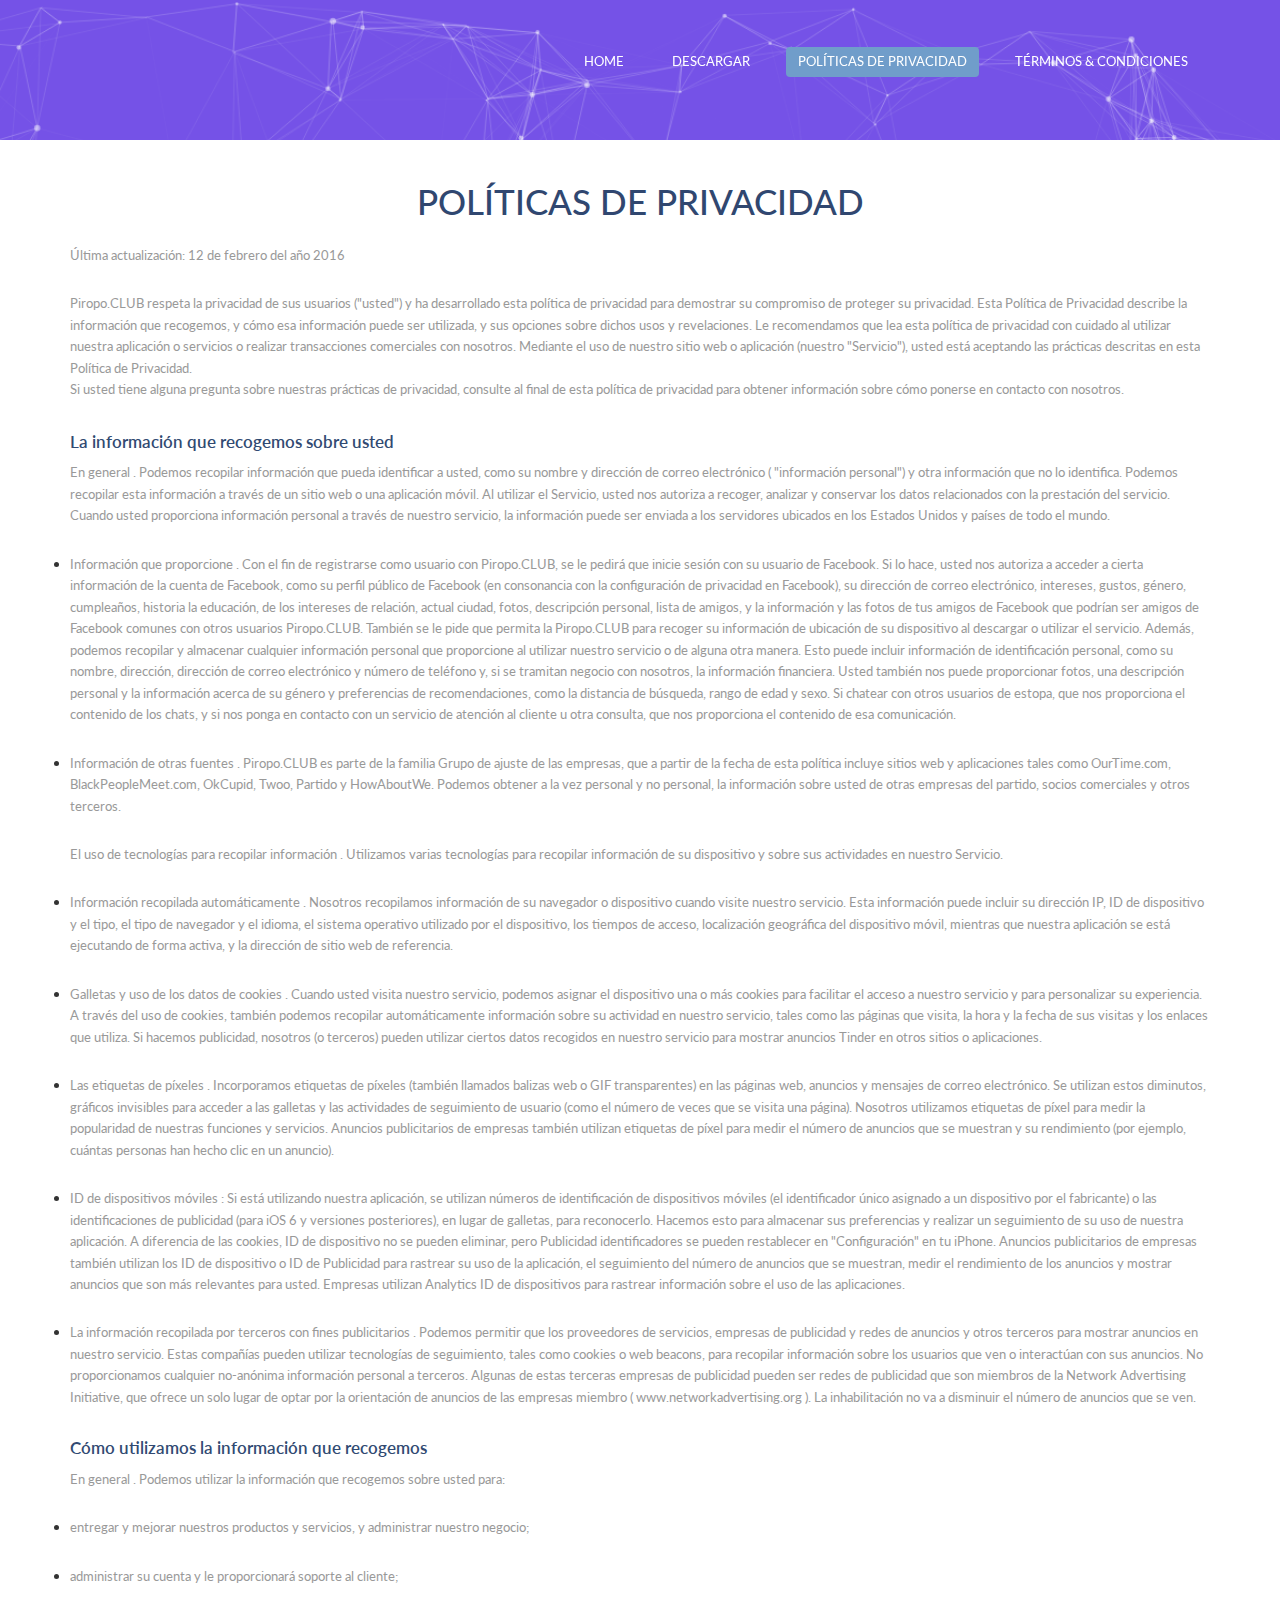
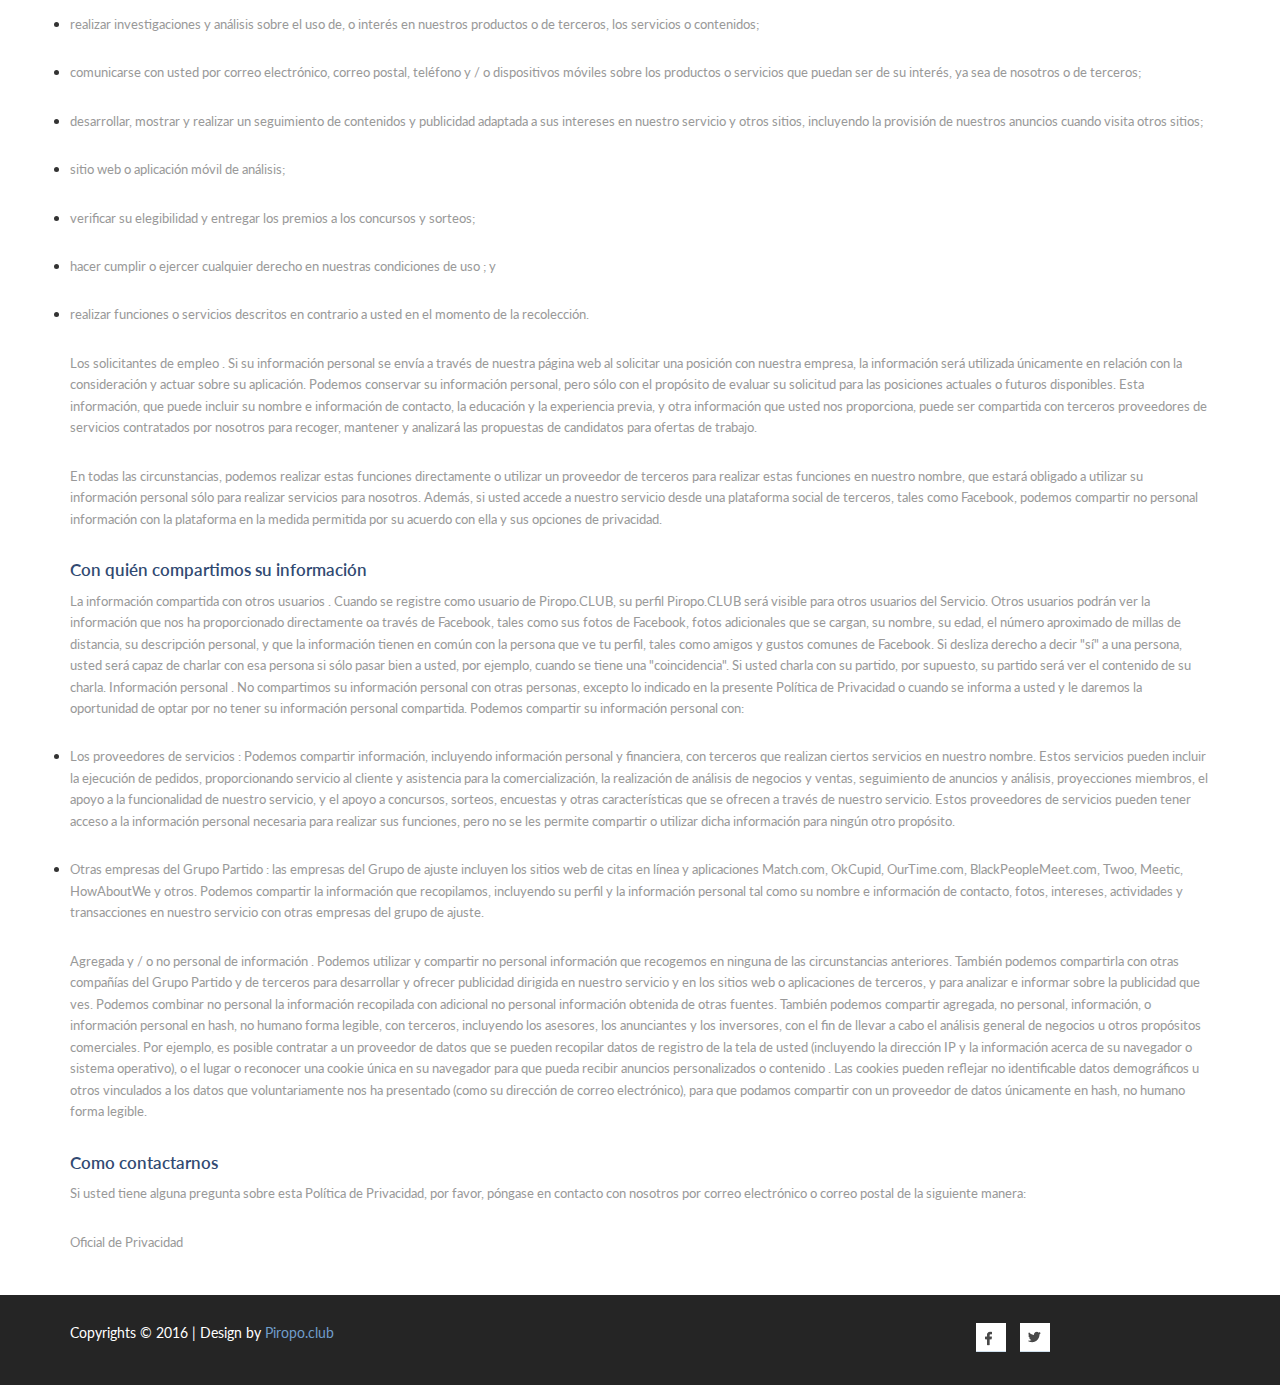
<file: politicas.html>
<!--
Author: W3layouts
Author URL: http://w3layouts.com
License: Creative Commons Attribution 3.0 Unported
License URL: http://creativecommons.org/licenses/by/3.0/
-->
<!DOCTYPE html>
<html>
<head>
<title>Piropo.club Aplicación móvil</title>
<link href="css/bootstrap.css" rel='stylesheet' type='text/css'/>
<link href="css/style.css" rel="stylesheet" type="text/css" media="all"/>
<link rel="icon" type="image/ico" href="images/ico.png">
<meta name="viewport" content="width=device-width, initial-scale=1" charset="UTF-8">
<meta name="keywords" content="Millor Responsive web template, Bootstrap Web Templates, Flat Web Templates, Andriod Compatible web template, Smartphone Compatible web template, free webdesigns for Nokia, Samsung, LG, SonyErricsson, Motorola web design" />
<script type="application/x-javascript"> addEventListener("load", function() { setTimeout(hideURLbar, 0); }, false); function hideURLbar(){ window.scrollTo(0,1); } </script>
<link href='http://fonts.googleapis.com/css?family=Lato:100,300,400,700,900' rel='stylesheet' type='text/css'>
<script src="js/jquery.min.js"> </script>
<!--start-smoth-scrolling-->
		<script type="text/javascript" src="js/move-top.js"></script>
		<script type="text/javascript" src="js/easing.js"></script>
		<script type="text/javascript">
			jQuery(document).ready(function($) {
				$(".scroll").click(function(event){		
					event.preventDefault();
					$('html,body').animate({scrollTop:$(this.hash).offset().top},900);
				});
			});
		</script>
<!--start-smoth-scrolling-->
</head>
<body>
<!--header-->
<div class="banner" style="height: 140px !important;overflow: hidden;min-height: 140px;">

	 <div class="container">
		 <div class="banner-top">		  
			 <!--	<div class="logo">
					<a href="index.html"><img src="images/logo11.png" class="img-responsive" alt=""/></a>
				</div> -->			  
				 <div class="top-menu">
				 	<span class="menu"> </span> 
					<ul>
						 <li><a class="hvr-shutter-out-horizontal"href="index.html">Home</a></li>
						 <li><a class="hvr-shutter-out-horizontal" href="#">Descargar</a></li>
						 <li><a class="active hvr-shutter-out-horizontal" href="politicas.html">Políticas de Privacidad</a></li>
						 <li><a class="hvr-shutter-out-horizontal" href="terminos.html">Términos & Condiciones</a></li>
						<!-- <li><a class="hvr-shutter-out-horizontal" href="contact.html">Contact us</a></li>-->					 

 				   </ul>				 
				   
			   </div>	
				 		 <div class="clearfix"> </div>	 
				 		 		 <!-- script-for-menu -->
		 <script>
				$("span.menu").click(function(){
					$(".top-menu ul").slideToggle("slow" , function(){
					});
				});
		 </script>
		 <!-- script-for-menu -->	 
		 </div>	
	</div>
</div>
<!--/header-->
<!--Features-->
<div class="features">
	 <div class="container">
		 <div class="feature-text">
		 <h2>Políticas de privacidad</h2>
		 <p>Última actualización: 12 de febrero del año 2016</p>
		 <p> Piropo.CLUB respeta la privacidad de sus usuarios ("usted") y ha desarrollado esta política de privacidad para demostrar su compromiso de proteger su privacidad. Esta Política de Privacidad describe la información que recogemos, y cómo esa información puede ser utilizada, y sus opciones sobre dichos usos y revelaciones. Le recomendamos que lea esta política de privacidad con cuidado al utilizar nuestra aplicación o servicios o realizar transacciones comerciales con nosotros. Mediante el uso de nuestro sitio web o aplicación (nuestro "Servicio"), usted está aceptando las prácticas descritas en esta Política de Privacidad.
		 
		 </br>Si usted tiene alguna pregunta sobre nuestras prácticas de privacidad, consulte al final de esta política de privacidad para obtener información sobre cómo ponerse en contacto con nosotros.</p> 

	 </div>
		 <div class="feature-section">
			 <div class="feature-grid">
				 <div class="feature-grid-info">
					 <h3>La información que recogemos sobre usted</h3>
					 <p>En general . Podemos recopilar información que pueda identificar a usted, como su nombre y dirección de correo electrónico ( "información personal") y otra información que no lo identifica. Podemos recopilar esta información a través de un sitio web o una aplicación móvil. Al utilizar el Servicio, usted nos autoriza a recoger, analizar y conservar los datos relacionados con la prestación del servicio. Cuando usted proporciona información personal a través de nuestro servicio, la información puede ser enviada a los servidores ubicados en los Estados Unidos y países de todo el mundo. </p>
					 <li><p>Información que proporcione . Con el fin de registrarse como usuario con Piropo.CLUB, se le pedirá que inicie sesión con su usuario de Facebook. Si lo hace, usted nos autoriza a acceder a cierta información de la cuenta de Facebook, como su perfil público de Facebook (en consonancia con la configuración de privacidad en Facebook), su dirección de correo electrónico, intereses, gustos, género, cumpleaños, historia la educación, de los intereses de relación, actual ciudad, fotos, descripción personal, lista de amigos, y la información y las fotos de tus amigos de Facebook que podrían ser amigos de Facebook comunes con otros usuarios Piropo.CLUB. También se le pide que permita la Piropo.CLUB para recoger su información de ubicación de su dispositivo al descargar o utilizar el servicio. Además, podemos recopilar y almacenar cualquier información personal que proporcione al utilizar nuestro servicio o de alguna otra manera. Esto puede incluir información de identificación personal, como su nombre, dirección, dirección de correo electrónico y número de teléfono y, si se tramitan negocio con nosotros, la información financiera. Usted también nos puede proporcionar fotos, una descripción personal y la información acerca de su género y preferencias de recomendaciones, como la distancia de búsqueda, rango de edad y sexo. Si chatear con otros usuarios de estopa, que nos proporciona el contenido de los chats, y si nos ponga en contacto con un servicio de atención al cliente u otra consulta, que nos proporciona el contenido de esa comunicación. </p></li>
					 <li><p>Información de otras fuentes . Piropo.CLUB es parte de la familia Grupo de ajuste de las empresas, que a partir de la fecha de esta política incluye sitios web y aplicaciones tales como OurTime.com, BlackPeopleMeet.com, OkCupid, Twoo, Partido y HowAboutWe. Podemos obtener a la vez personal y no personal, la información sobre usted de otras empresas del partido, socios comerciales y otros terceros. </p></li>
					 <p> El uso de tecnologías para recopilar información . Utilizamos varias tecnologías para recopilar información de su dispositivo y sobre sus actividades en nuestro Servicio.</p>
					 <li><p> Información recopilada automáticamente . Nosotros recopilamos información de su navegador o dispositivo cuando visite nuestro servicio. Esta información puede incluir su dirección IP, ID de dispositivo y el tipo, el tipo de navegador y el idioma, el sistema operativo utilizado por el dispositivo, los tiempos de acceso, localización geográfica del dispositivo móvil, mientras que nuestra aplicación se está ejecutando de forma activa, y la dirección de sitio web de referencia. </p></li>
					 <li><p> Galletas y uso de los datos de cookies . Cuando usted visita nuestro servicio, podemos asignar el dispositivo una o más cookies para facilitar el acceso a nuestro servicio y para personalizar su experiencia. A través del uso de cookies, también podemos recopilar automáticamente información sobre su actividad en nuestro servicio, tales como las páginas que visita, la hora y la fecha de sus visitas y los enlaces que utiliza. Si hacemos publicidad, nosotros (o terceros) pueden utilizar ciertos datos recogidos en nuestro servicio para mostrar anuncios Tinder en otros sitios o aplicaciones.</p></li>
					 <li><p>Las etiquetas de píxeles . Incorporamos etiquetas de píxeles (también llamados balizas web o GIF transparentes) en las páginas web, anuncios y mensajes de correo electrónico. Se utilizan estos diminutos, gráficos invisibles para acceder a las galletas y las actividades de seguimiento de usuario (como el número de veces que se visita una página). Nosotros utilizamos etiquetas de píxel para medir la popularidad de nuestras funciones y servicios. Anuncios publicitarios de empresas también utilizan etiquetas de píxel para medir el número de anuncios que se muestran y su rendimiento (por ejemplo, cuántas personas han hecho clic en un anuncio). </p></li>
					 <li><p> ID de dispositivos móviles : Si está utilizando nuestra aplicación, se utilizan números de identificación de dispositivos móviles (el identificador único asignado a un dispositivo por el fabricante) o las identificaciones de publicidad (para iOS 6 y versiones posteriores), en lugar de galletas, para reconocerlo. Hacemos esto para almacenar sus preferencias y realizar un seguimiento de su uso de nuestra aplicación. A diferencia de las cookies, ID de dispositivo no se pueden eliminar, pero Publicidad identificadores se pueden restablecer en "Configuración" en tu iPhone. Anuncios publicitarios de empresas también utilizan los ID de dispositivo o ID de Publicidad para rastrear su uso de la aplicación, el seguimiento del número de anuncios que se muestran, medir el rendimiento de los anuncios y mostrar anuncios que son más relevantes para usted. Empresas utilizan Analytics ID de dispositivos para rastrear información sobre el uso de las aplicaciones. </p></li>
					 <li><p>La información recopilada por terceros con fines publicitarios . Podemos permitir que los proveedores de servicios, empresas de publicidad y redes de anuncios y otros terceros para mostrar anuncios en nuestro servicio. Estas compañías pueden utilizar tecnologías de seguimiento, tales como cookies o web beacons, para recopilar información sobre los usuarios que ven o interactúan con sus anuncios. No proporcionamos cualquier no-anónima información personal a terceros. Algunas de estas terceras empresas de publicidad pueden ser redes de publicidad que son miembros de la Network Advertising Initiative, que ofrece un solo lugar de optar por la orientación de anuncios de las empresas miembro ( www.networkadvertising.org ). La inhabilitación no va a disminuir el número de anuncios que se ven. </p></li>
				 </div>
				 <div class="feature-grid-info">
					 <h3> Cómo utilizamos la información que recogemos </h3>
					 <p> En general . Podemos utilizar la información que recogemos sobre usted para:</p>
					 <li><p>entregar y mejorar nuestros productos y servicios, y administrar nuestro negocio; </li></p>	 			
					 <li><p> administrar su cuenta y le proporcionará soporte al cliente; </li></p>	 			
					 <li><p> realizar investigaciones y análisis sobre el uso de, o interés en nuestros productos o de terceros, los servicios o contenidos; </li></p>	 			
					 <li><p> comunicarse con usted por correo electrónico, correo postal, teléfono y / o dispositivos móviles sobre los productos o servicios que puedan ser de su interés, ya sea de nosotros o de terceros; </li></p>	 			
					 <li><p> desarrollar, mostrar y realizar un seguimiento de contenidos y publicidad adaptada a sus intereses en nuestro servicio y otros sitios, incluyendo la provisión de nuestros anuncios cuando visita otros sitios; </li></p>	 			
					 <li><p>  sitio web o aplicación móvil de análisis;</li></p>	 			
					 <li><p>verificar su elegibilidad y entregar los premios a los concursos y sorteos; </li></p>	 			
					 <li><p> hacer cumplir o ejercer cualquier derecho en nuestras condiciones de uso ; y </li></p>	 			
					 <li><p>  realizar funciones o servicios descritos en contrario a usted en el momento de la recolección.</li></p>	 			
					 <p> Los solicitantes de empleo . Si su información personal se envía a través de nuestra página web al solicitar una posición con nuestra empresa, la información será utilizada únicamente en relación con la consideración y actuar sobre su aplicación. Podemos conservar su información personal, pero sólo con el propósito de evaluar su solicitud para las posiciones actuales o futuros disponibles. Esta información, que puede incluir su nombre e información de contacto, la educación y la experiencia previa, y otra información que usted nos proporciona, puede ser compartida con terceros proveedores de servicios contratados por nosotros para recoger, mantener y analizará las propuestas de candidatos para ofertas de trabajo.</p>
					 <p> En todas las circunstancias, podemos realizar estas funciones directamente o utilizar un proveedor de terceros para realizar estas funciones en nuestro nombre, que estará obligado a utilizar su información personal sólo para realizar servicios para nosotros. Además, si usted accede a nuestro servicio desde una plataforma social de terceros, tales como Facebook, podemos compartir no personal información con la plataforma en la medida permitida por su acuerdo con ella y sus opciones de privacidad.</p>

				 </div>
				 <div class="feature-grid-info">
					 <h3> Con quién compartimos su información </h3>
					  <p>La información compartida con otros usuarios . Cuando se registre como usuario de Piropo.CLUB, su perfil Piropo.CLUB será visible para otros usuarios del Servicio. Otros usuarios podrán ver la información que nos ha proporcionado directamente oa través de Facebook, tales como sus fotos de Facebook, fotos adicionales que se cargan, su nombre, su edad, el número aproximado de millas de distancia, su descripción personal, y que la información tienen en común con la persona que ve tu perfil, tales como amigos y gustos comunes de Facebook. Si desliza derecho a decir "sí" a una persona, usted será capaz de
					  charlar con esa persona si sólo pasar bien a usted, por ejemplo, cuando se tiene una "coincidencia". Si usted charla con su partido, por supuesto, su partido será ver el contenido de su charla. 
Información personal . No compartimos su información personal con otras personas, excepto lo indicado en la presente Política de Privacidad o cuando se informa a usted y le daremos la oportunidad de optar por no tener su información personal compartida. Podemos compartir su información personal con:</p>
<li><p> Los proveedores de servicios : Podemos compartir información, incluyendo información personal y financiera, con terceros que realizan ciertos servicios en nuestro nombre. Estos servicios pueden incluir la ejecución de pedidos, proporcionando servicio al cliente y asistencia para la comercialización, la realización de análisis de negocios y ventas, seguimiento de anuncios y análisis, proyecciones miembros, el apoyo a la funcionalidad de nuestro servicio, y el apoyo a concursos, sorteos, encuestas y otras características que se ofrecen a través de nuestro servicio. Estos proveedores de servicios pueden tener acceso a la información personal necesaria para realizar sus funciones, pero no se les permite compartir o utilizar dicha información para ningún otro propósito.</p></li>
<li><p> Otras empresas del Grupo Partido : las empresas del Grupo de ajuste incluyen los sitios web de citas en línea y aplicaciones Match.com, OkCupid, OurTime.com, BlackPeopleMeet.com, Twoo, Meetic, HowAboutWe y otros. Podemos compartir la información que recopilamos, incluyendo su perfil y la información personal tal como su nombre e información de contacto, fotos, intereses, actividades y transacciones en nuestro servicio con otras empresas del grupo de ajuste. </p></li>
<p> Agregada y / o no personal de información . Podemos utilizar y compartir no personal información que recogemos en ninguna de las circunstancias anteriores. También podemos compartirla con otras compañías del Grupo Partido y de terceros para desarrollar y ofrecer publicidad dirigida en nuestro servicio y en los sitios web o aplicaciones de terceros, y para analizar e informar sobre la publicidad que ves. Podemos combinar no personal la información recopilada con adicional no personal información
obtenida de otras fuentes. También podemos compartir agregada, no personal, información, o información personal en hash, no humano forma legible, con terceros, incluyendo los asesores, los anunciantes y los inversores, con el fin de llevar a cabo el análisis general de negocios u otros propósitos comerciales. Por ejemplo, es posible contratar a un proveedor de datos que se pueden recopilar datos de registro de la tela de usted (incluyendo la dirección IP y la información acerca de su navegador o sistema operativo), o el lugar o reconocer una cookie única en su navegador para que pueda recibir anuncios personalizados o contenido . Las cookies pueden reflejar no identificable datos demográficos u otros vinculados a los datos que voluntariamente nos ha presentado (como su dirección de correo electrónico), para que podamos compartir con un proveedor de datos únicamente en hash, no humano forma legible. </p>
				  </div>
				 <div class="feature-grid-info">
					 <h3> Como contactarnos </h3>
					 <p> Si usted tiene alguna pregunta sobre esta Política de Privacidad, por favor, póngase en contacto con nosotros por correo electrónico o correo postal de la siguiente manera: </p><p> Oficial de Privacidad</p>	 </div>
			 </div>
  </div>
 </div>					 
<!--/Features-->
<!--copyrights-->
<div class="copyrights">
	<div class="container"> 
		<p>Copyrights &copy; 2016  | Design by <a href="#">Piropo.club</a></p>

		<div class="social-icons">
			<a href="#"><span class="beh"> </span></a>
			<a href="#"><span class="face"> </span></a>
		 </div>
<div class="clearfix"> </div>
	</div>
</div>

<!--/copyrights-->
</body>
</html>
</file>
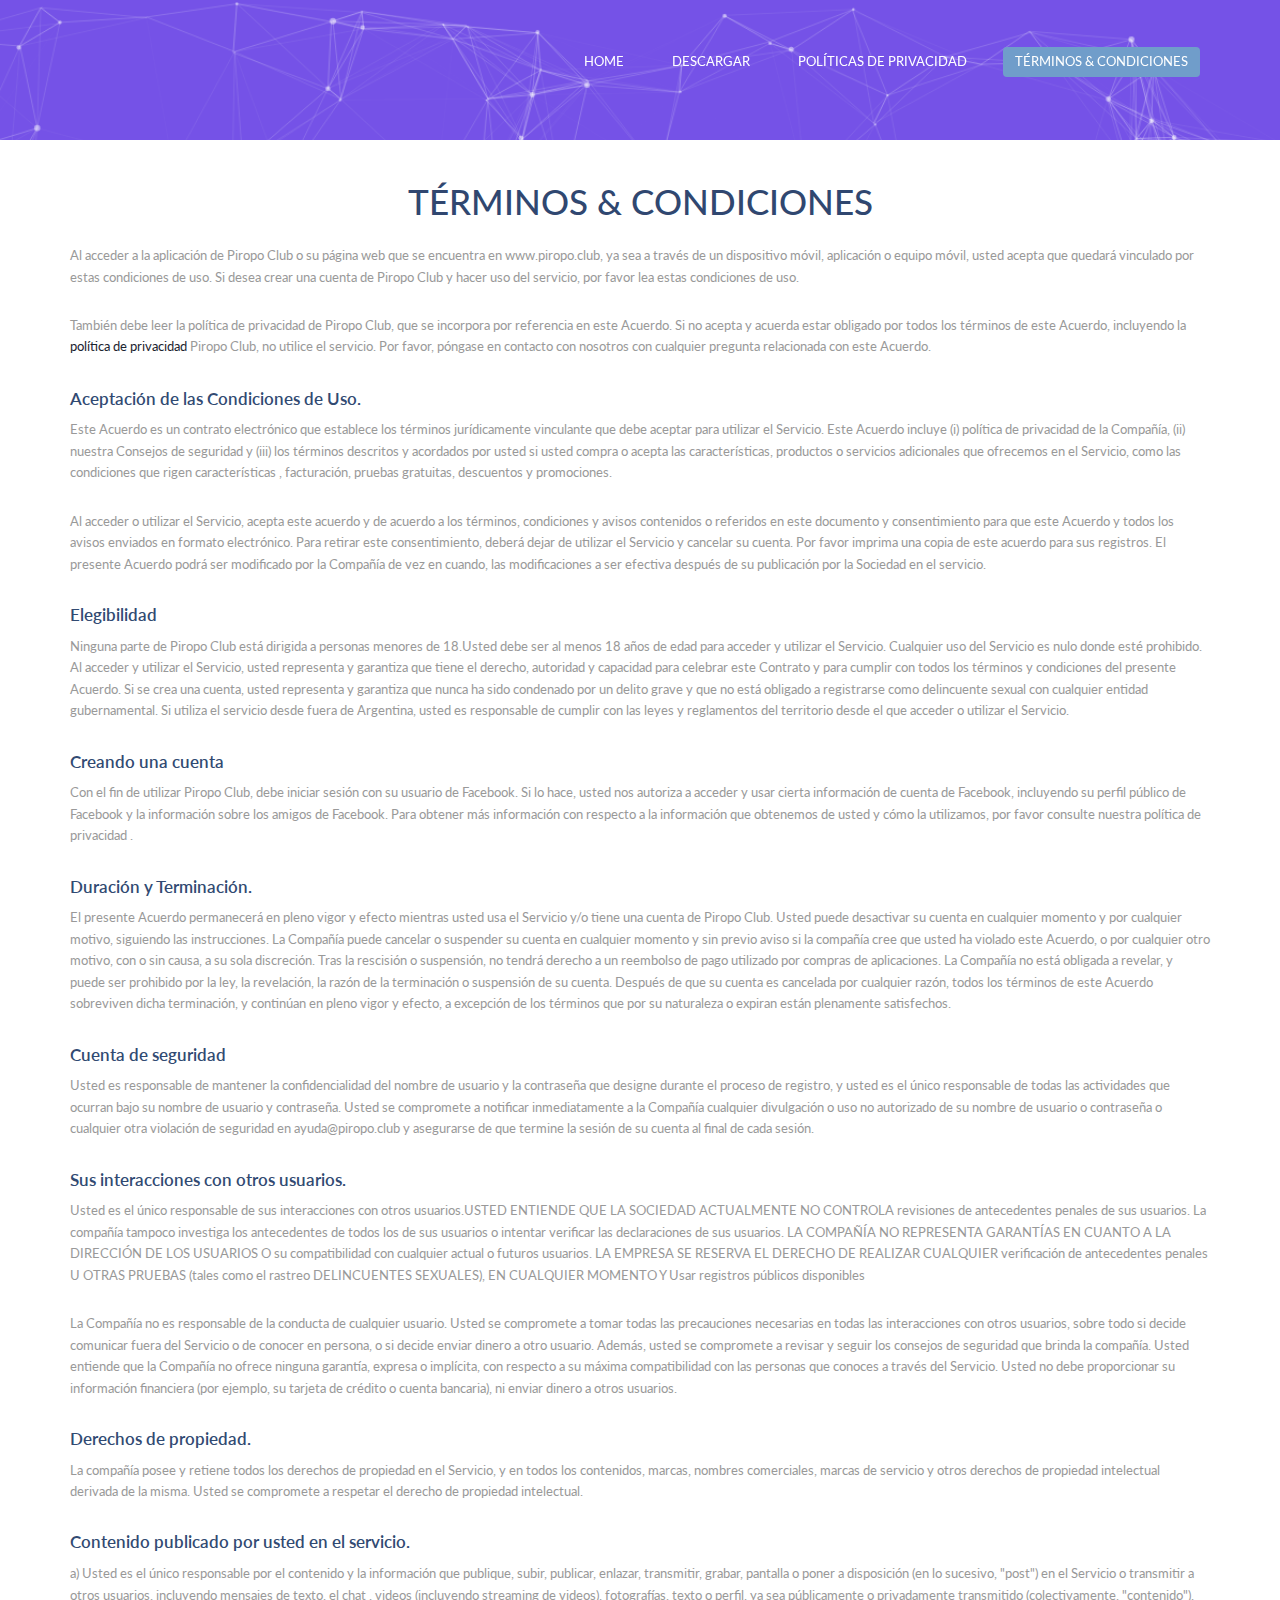
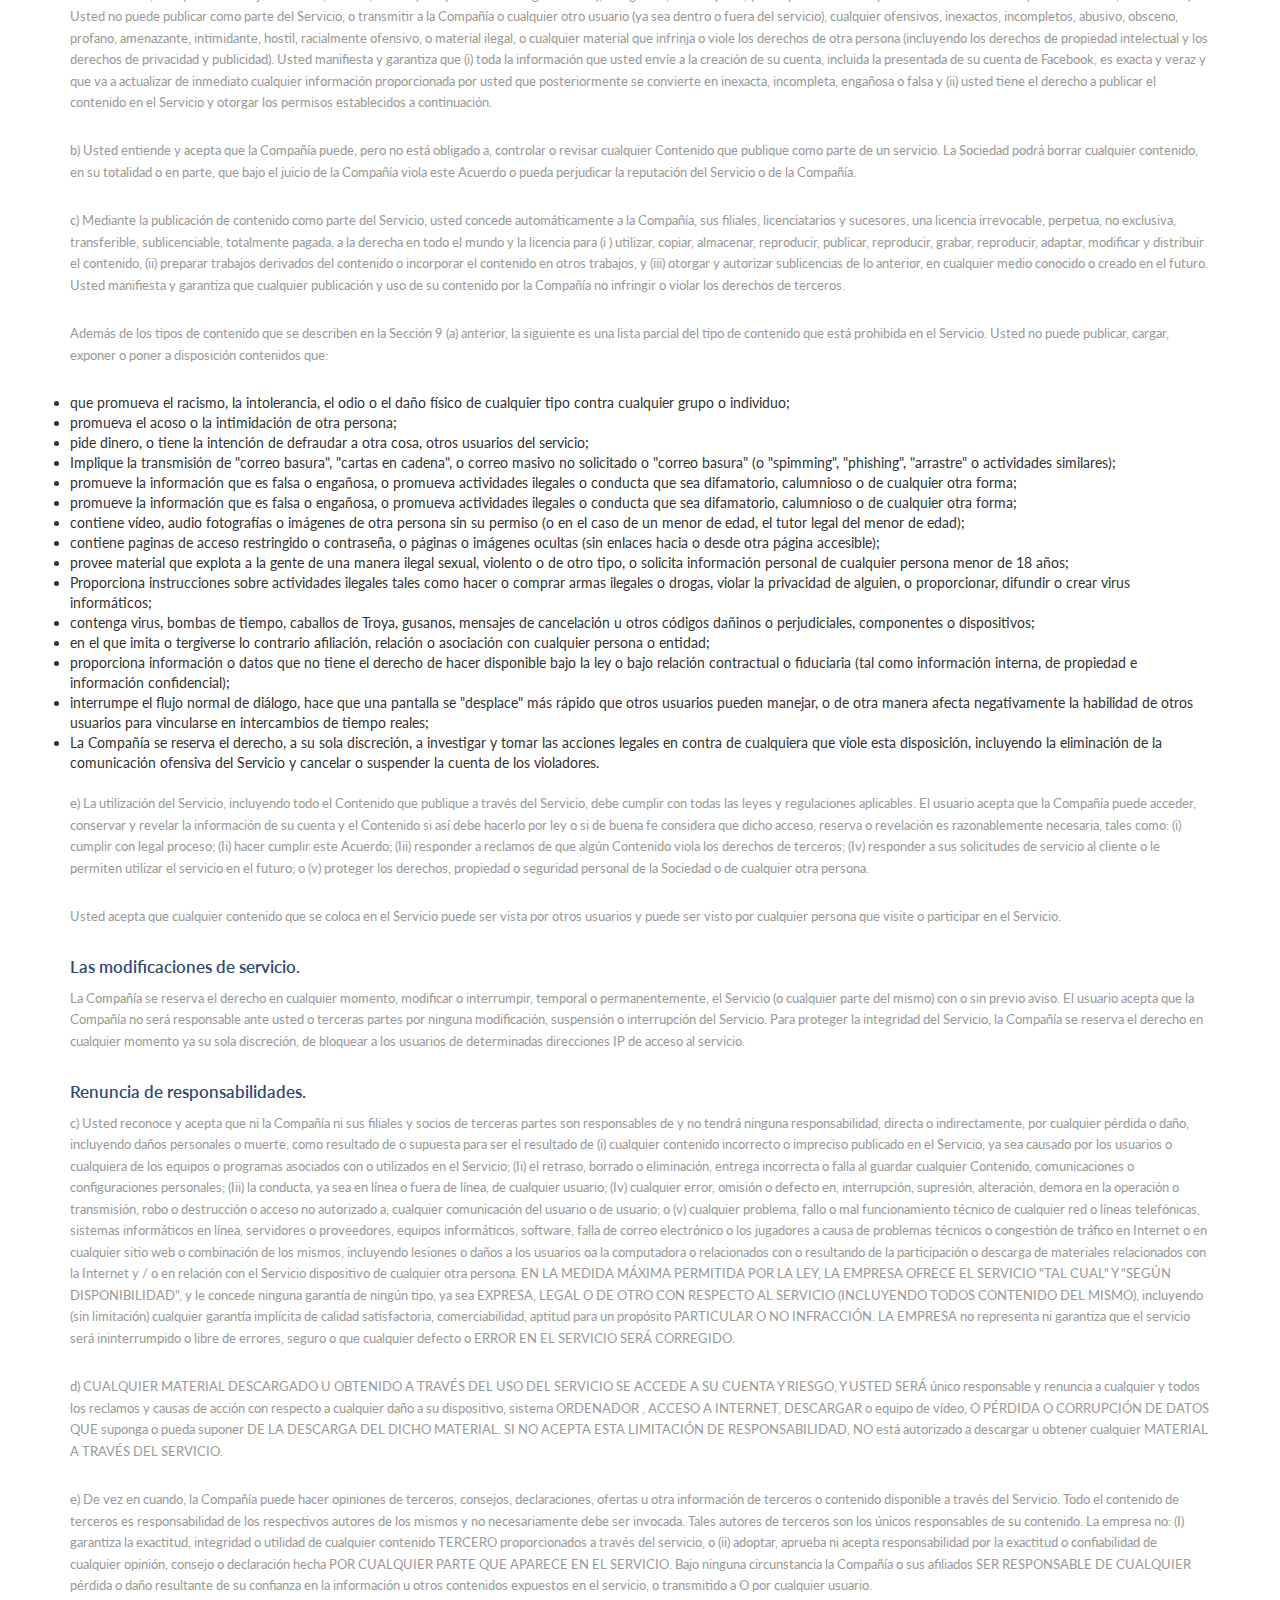
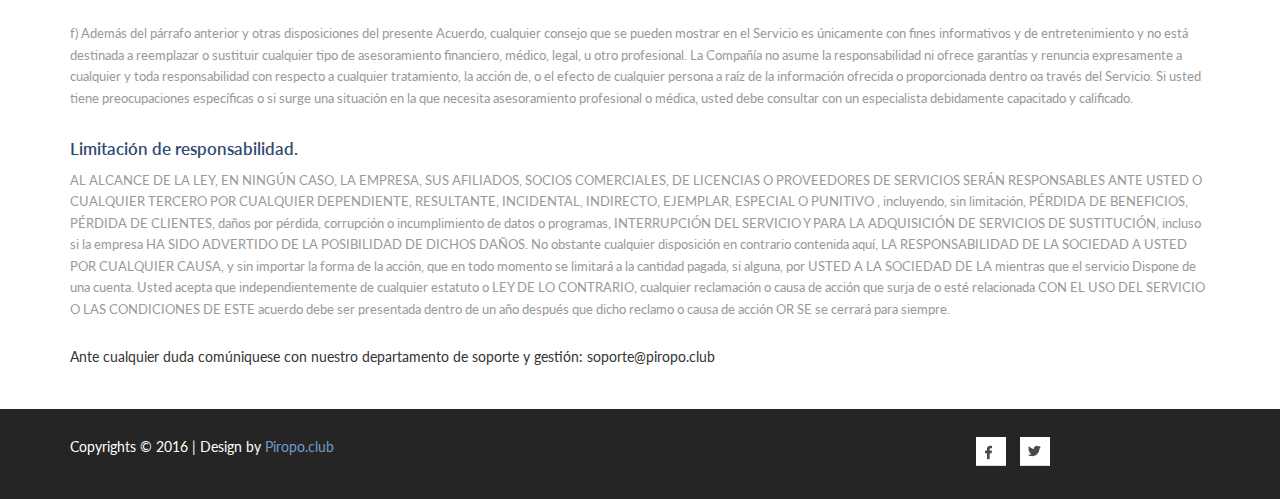
<file: terminos.html>
<!--
Author: W3layouts
Author URL: http://w3layouts.com
License: Creative Commons Attribution 3.0 Unported
License URL: http://creativecommons.org/licenses/by/3.0/
-->
<!DOCTYPE html>
<html>
<head>
<title>Piropo.club Aplicación móvil</title>
<link href="css/bootstrap.css" rel='stylesheet' type='text/css'/>
<link rel="icon" type="image/ico" href="images/ico.png">
<link href="css/style.css" rel="stylesheet" type="text/css" media="all"/>
<meta name="viewport" content="width=device-width, initial-scale=1" charset="UTF-8">
<meta name="keywords" content="Millor Responsive web template, Bootstrap Web Templates, Flat Web Templates, Andriod Compatible web template, Smartphone Compatible web template, free webdesigns for Nokia, Samsung, LG, SonyErricsson, Motorola web design" />
<script type="application/x-javascript"> addEventListener("load", function() { setTimeout(hideURLbar, 0); }, false); function hideURLbar(){ window.scrollTo(0,1); } </script>
<link href='http://fonts.googleapis.com/css?family=Lato:100,300,400,700,900' rel='stylesheet' type='text/css'>
<script src="js/jquery.min.js"> </script>
<!--start-smoth-scrolling-->
		<script type="text/javascript" src="js/move-top.js"></script>
		<script type="text/javascript" src="js/easing.js"></script>
		<script type="text/javascript">
			jQuery(document).ready(function($) {
				$(".scroll").click(function(event){		
					event.preventDefault();
					$('html,body').animate({scrollTop:$(this.hash).offset().top},900);
				});
			});
		</script>
<!--start-smoth-scrolling-->
</head>
<body>
<!--header-->
<div class="banner" style="height: 140px !important;overflow: hidden;min-height: 140px;">
	 <div class="container">
		 <div class="banner-top">		  
			 <!--	<div class="logo">
					<a href="index.html"><img src="images/logo11.png" class="img-responsive" alt=""/></a>
				</div> -->			  
				 <div class="top-menu">
				 	<span class="menu"> </span> 
					<ul>
						 <li><a class="hvr-shutter-out-horizontal"href="index.html">Home</a></li>
						 <li><a class="hvr-shutter-out-horizontal" href="#">Descargar</a></li>
						 <li><a class="hvr-shutter-out-horizontal" href="politicas.html">Políticas de Privacidad</a></li>
						 <li><a class="active hvr-shutter-out-horizontal" href="terminos.html">Términos & Condiciones</a></li>
<!--						   <li><a class="hvr-shutter-out-horizontal" href="contact.html">Contact us</a></li>-->
 				   </ul>				 
				   
			   </div>	
				 		 <div class="clearfix"> </div>	 
				 		 		 <!-- script-for-menu -->
		 <script>
				$("span.menu").click(function(){
					$(".top-menu ul").slideToggle("slow" , function(){
					});
				});
		 </script>
		 <!-- script-for-menu -->	 
		 </div>	
	</div>
</div>
<!--/header-->
<!--Features-->
<div class="features">
	 <div class="container">
		 <div class="feature-text">
		 <h2>Términos & Condiciones</h2>
		 <p>Al acceder a la aplicación de Piropo Club o su página web que se encuentra en www.piropo.club, ya sea a través de un dispositivo móvil, aplicación o equipo móvil, usted acepta que quedará vinculado por estas condiciones de uso. Si desea crear una cuenta de Piropo Club y hacer uso del servicio, por favor lea estas condiciones de uso.</p>
		 <p> También debe leer la política de privacidad de Piropo Club, que se incorpora por referencia en este Acuerdo. Si no acepta y acuerda estar obligado por todos los términos de este Acuerdo, incluyendo la <a href="politicas.html">política de privacidad</a> Piropo Club, no utilice el servicio. Por favor, póngase en contacto con nosotros con cualquier pregunta relacionada con este Acuerdo.</p> 

	 </div>
		 <div class="feature-section">
			 <div class="feature-grid">
				 <div class="feature-grid-info">
					 <h3>Aceptación de las Condiciones de Uso.</h3>
					 <p>Este Acuerdo es un contrato electrónico que establece los términos jurídicamente vinculante que debe aceptar para utilizar el Servicio. Este Acuerdo incluye (i) política de privacidad de la Compañía, (ii) nuestra Consejos de seguridad  y (iii) los términos descritos y acordados por usted si usted compra o acepta las características, productos o servicios adicionales que ofrecemos en el Servicio, como las condiciones que rigen características , facturación, pruebas gratuitas, descuentos y promociones. </p>
					 <p> Al acceder o utilizar el Servicio, acepta este acuerdo y de acuerdo a los términos, condiciones y avisos contenidos o referidos en este documento y consentimiento para que este Acuerdo y todos los avisos enviados en formato electrónico. Para retirar este consentimiento, deberá dejar de utilizar el Servicio y cancelar su cuenta. Por favor imprima una copia de este acuerdo para sus registros. El presente Acuerdo podrá ser modificado por la Compañía de vez en cuando, las modificaciones a ser efectiva después de su publicación por la Sociedad en el servicio.</p> </div>
				 <div class="feature-grid-info">
					 <h3> Elegibilidad </h3>
					 <p>  Ninguna parte de Piropo Club está dirigida a personas menores de 18.Usted debe ser al menos 18 años de edad para acceder y utilizar el Servicio. Cualquier uso del Servicio es nulo donde esté prohibido. Al acceder y utilizar el Servicio, usted representa y garantiza que tiene el derecho, autoridad y capacidad para celebrar este Contrato y para cumplir con todos los términos y condiciones del presente Acuerdo. Si se crea una cuenta, usted representa y garantiza que nunca ha sido condenado por un delito grave y que no está obligado a registrarse como delincuente sexual con cualquier entidad gubernamental. Si utiliza el servicio desde fuera de Argentina, usted es responsable de cumplir con las leyes y reglamentos del territorio desde el que acceder o utilizar el Servicio.</p>
				 </div>
				 <div class="feature-grid-info">
					 <h3> Creando una cuenta </h3>
					  <p>Con el fin de utilizar Piropo Club, debe iniciar sesión con su usuario de Facebook. Si lo hace, usted nos autoriza a acceder y usar cierta información de cuenta de Facebook, incluyendo su perfil público de Facebook y la información sobre los amigos de Facebook. Para obtener más información con respecto a la información que obtenemos de usted y cómo la utilizamos, por favor consulte nuestra política de privacidad .</p>
				 </div>
				 <div class="feature-grid-info">
					 <h3> Duración y Terminación.</h3>
					 <p>  El presente Acuerdo permanecerá en pleno vigor y efecto mientras usted usa el Servicio y/o tiene una cuenta de Piropo Club. Usted puede desactivar su cuenta en cualquier momento y por cualquier motivo, siguiendo las instrucciones. La Compañía puede cancelar o suspender su cuenta en cualquier momento y sin previo aviso si la compañía cree que usted ha violado este Acuerdo, o por cualquier otro motivo, con o sin causa, a su sola discreción. Tras la rescisión o suspensión, no tendrá derecho a un reembolso de pago utilizado por compras de aplicaciones. La Compañía no está obligada a revelar, y puede ser prohibido por la ley, la revelación, la razón de la terminación o suspensión de su cuenta. Después de que su cuenta es cancelada por cualquier razón, todos los términos de este Acuerdo sobreviven dicha terminación, y continúan en pleno vigor y efecto, a excepción de los términos que por su naturaleza o expiran están plenamente satisfechos.</p>
				 </div>
				 <div class="feature-grid-info">
					 <h3> Cuenta de seguridad </h3>
					 <p> Usted es responsable de mantener la confidencialidad del nombre de usuario y la contraseña que designe durante el proceso de registro, y usted es el único responsable de todas las actividades que ocurran bajo su nombre de usuario y contraseña. Usted se compromete a notificar inmediatamente a la Compañía cualquier divulgación o uso no autorizado de su nombre de usuario o contraseña o cualquier otra violación de seguridad en ayuda@piropo.club y asegurarse de que termine la sesión de su cuenta al final de cada sesión. </p>
				 </div>
				 <div class="feature-grid-info">
					 <h3> Sus interacciones con otros usuarios. </h3>
					 <p>Usted es el único responsable de sus interacciones con otros usuarios.USTED ENTIENDE QUE LA SOCIEDAD ACTUALMENTE NO CONTROLA revisiones de antecedentes penales de sus usuarios. La compañía tampoco investiga los antecedentes de todos los de sus usuarios o intentar verificar las declaraciones de sus usuarios. LA COMPAÑÍA NO REPRESENTA GARANTÍAS EN CUANTO A LA DIRECCIÓN DE LOS USUARIOS O su compatibilidad con cualquier actual o futuros usuarios. LA EMPRESA SE RESERVA EL DERECHO DE REALIZAR CUALQUIER verificación de antecedentes penales U OTRAS PRUEBAS (tales como el rastreo DELINCUENTES SEXUALES), EN CUALQUIER MOMENTO Y Usar registros públicos disponibles</p>
					 <p> La Compañía no es responsable de la conducta de cualquier usuario. Usted se compromete a tomar todas las precauciones necesarias en todas las interacciones con otros usuarios, sobre todo si decide comunicar fuera del Servicio o de conocer en persona, o si decide enviar dinero a otro usuario. Además, usted se compromete a revisar y seguir los consejos de seguridad que brinda la compañía. Usted entiende que la Compañía no ofrece ninguna garantía, expresa o implícita, con respecto a su máxima compatibilidad con las personas que conoces a través del Servicio. Usted no debe proporcionar su información financiera (por ejemplo, su tarjeta de crédito o cuenta bancaria), ni enviar dinero a otros usuarios.</p>
				 </div>
				 <div class="feature-grid-info">
					 <h3> Derechos de propiedad. </h3>
					 <p> La compañía posee y retiene todos los derechos de propiedad en el Servicio, y en todos los contenidos, marcas, nombres comerciales, marcas de servicio y otros derechos de propiedad intelectual derivada de la misma. Usted se compromete a respetar el derecho de propiedad intelectual. </p>
				 </div>
				 <div class="feature-grid-info">
					 <h3> Contenido publicado por usted en el servicio. </h3>
					 <p> a) Usted es el único responsable por el contenido y la información que publique, subir, publicar, enlazar, transmitir, grabar, pantalla o poner a disposición (en lo sucesivo, "post") en el Servicio o transmitir a otros usuarios, incluyendo mensajes de texto, el chat , videos (incluyendo streaming de videos), fotografías, texto o perfil, ya sea públicamente o privadamente transmitido (colectivamente, "contenido"). Usted no puede publicar como parte del Servicio, o transmitir a la Compañía o cualquier otro usuario (ya sea dentro o fuera del servicio), cualquier ofensivos, inexactos, incompletos, abusivo, obsceno, profano, amenazante, intimidante, hostil, racialmente ofensivo, o material ilegal, o cualquier material que infrinja o viole los derechos de otra persona (incluyendo los derechos de propiedad intelectual y los derechos de privacidad y publicidad). Usted manifiesta y garantiza que (i) toda la información que usted envíe a la creación de su cuenta, incluida la presentada de su cuenta de Facebook, es exacta y veraz y que va a actualizar de inmediato cualquier información proporcionada por usted que posteriormente se convierte en inexacta, incompleta, engañosa o falsa y (ii) usted tiene el derecho a publicar el contenido en el Servicio y otorgar los permisos establecidos a continuación. </p>
					 <p> b) Usted entiende y acepta que la Compañía puede, pero no está obligado a, controlar o revisar cualquier Contenido que publique como parte de un servicio. La Sociedad podrá borrar cualquier contenido, en su totalidad o en parte, que bajo el juicio de la Compañía viola este Acuerdo o pueda perjudicar la reputación del Servicio o de la Compañía.</p>
					 <p> c) Mediante la publicación de contenido como parte del Servicio, usted concede automáticamente a la Compañía, sus filiales, licenciatarios y sucesores, una licencia irrevocable, perpetua, no exclusiva, transferible, sublicenciable, totalmente pagada, a la derecha en todo el mundo y la licencia para (i ) utilizar, copiar, almacenar, reproducir, publicar, reproducir, grabar, reproducir, adaptar, modificar y distribuir el contenido, (ii) preparar trabajos derivados del contenido o incorporar el contenido en otros trabajos, y (iii) otorgar y autorizar sublicencias de lo anterior, en cualquier medio conocido o creado en el futuro. Usted manifiesta y garantiza que cualquier publicación y uso de su contenido por la Compañía no infringir o violar los derechos de terceros.</p>
					 <p> Además de los tipos de contenido que se describen en la Sección 9 (a) anterior, la siguiente es una lista parcial del tipo de contenido que está prohibida en el Servicio. Usted no puede publicar, cargar, exponer o poner a disposición contenidos que:</p> 
					 <li> que promueva el racismo, la intolerancia, el odio o el daño físico de cualquier tipo contra cualquier grupo o individuo;</li>
					 <li>promueva el acoso o la intimidación de otra persona; </li>
				 	 <li> pide dinero, o tiene la intención de defraudar a otra cosa, otros usuarios del servicio;</li>
					 <li>Implique la transmisión de "correo basura", "cartas en cadena", o correo masivo no solicitado o "correo basura" (o "spimming", "phishing", "arrastre" o actividades similares);</li>
					 <li> promueve la información que es falsa o engañosa, o promueva actividades ilegales o conducta que sea difamatorio, calumnioso o de cualquier otra forma;</li>
					 <li>promueve la información que es falsa o engañosa, o promueva actividades ilegales o conducta que sea difamatorio, calumnioso o de cualquier otra forma; </li>
					 <li>contiene vídeo, audio fotografías o imágenes de otra persona sin su permiso (o en el caso de un menor de edad, el tutor legal del menor de edad); </li>
					 <li>contiene paginas de acceso restringido o contraseña, o páginas o imágenes ocultas (sin enlaces hacia o desde otra página accesible); </li>
					 <li> provee material que explota a la gente de una manera ilegal sexual, violento o de otro tipo, o solicita información personal de cualquier persona menor de 18 años; </li>
					 <li>Proporciona instrucciones sobre actividades ilegales tales como hacer o comprar armas ilegales o drogas, violar la privacidad de alguien, o proporcionar, difundir o crear virus informáticos; </li>
				 
					 <li>contenga virus, bombas de tiempo, caballos de Troya, gusanos, mensajes de cancelación u otros códigos dañinos o perjudiciales, componentes o dispositivos;</li>
					 <li> en el que imita o tergiverse lo contrario afiliación, relación o asociación con cualquier persona o entidad;</li>
					 <li>proporciona información o datos que no tiene el derecho de hacer disponible bajo la ley o bajo relación contractual o fiduciaria (tal como información interna, de propiedad e información confidencial); </li>
					 <li>interrumpe el flujo normal de diálogo, hace que una pantalla se "desplace" más rápido que otros usuarios pueden manejar, o de otra manera afecta negativamente la habilidad de otros usuarios para vincularse en intercambios de tiempo reales;</li>
					 <li>La Compañía se reserva el derecho, a su sola discreción, a investigar y tomar las acciones legales en contra de cualquiera que viole esta disposición, incluyendo la eliminación de la comunicación ofensiva del Servicio y cancelar o suspender la cuenta de los violadores.</li>
					 </br> <p>e) La utilización del Servicio, incluyendo todo el Contenido que publique a través del Servicio, debe cumplir con todas las leyes y regulaciones aplicables. El usuario acepta que la Compañía puede acceder, conservar y revelar la información de su cuenta y el Contenido si así debe hacerlo por ley o si de buena fe considera que dicho acceso, reserva o revelación es razonablemente necesaria, tales como: (i) cumplir con legal proceso; (Ii) hacer cumplir este Acuerdo; (Iii) responder a reclamos de que algún Contenido viola los derechos de terceros; (Iv) responder a sus solicitudes de servicio al cliente o le permiten utilizar el servicio en el futuro; o (v) proteger los derechos, propiedad o seguridad personal de la Sociedad o de cualquier otra persona. </p>
					 <p> Usted acepta que cualquier contenido que se coloca en el Servicio puede ser vista por otros usuarios y puede ser visto por cualquier persona que visite o participar en el Servicio.</p> </div>
				 
				 <!-- <div class="feature-grid-info">
					 <h3> Compras en la aplicación </h3>
					 <p> a) En general. De vez en cuando, Piropo Club puede ofrecer productos y servicios adicionales para su compra ( "en las compras de aplicaciones") a través de la App Store  ℠ , Google Play u otras plataformas de aplicaciones autorizadas por Piropo Club (cada una, una "tienda de software"). Si decide hacer una compra en la aplicación, se le pedirá que introduzca los datos de su cuenta con la plataforma móvil que está utilizando (por ejemplo, Apple, Android, etc.) ( "la cuenta de IAP"), y su cuenta de IAP se percibirá por la compra en aplicación de acuerdo con los términos dados a conocer a usted en el momento de la compra, así como las condiciones generales para las compras de aplicaciones en que se aplican a su cuenta de IAP. En aplicación de las compras pueden incluir un periodo de prueba gratuito. Al final del periodo de prueba gratuito, se le cobrará el precio de suscripción y se le seguirá cobrando hasta que cancele su suscripción. Para evitar cualquier cargo, debe cancelar antes de que finalice el período de prueba. Si adquiere una suscripción periódica de auto-recurrentes a través de una aplicación en la compra, la cuenta de IAP se facturará de forma continua durante la suscripción hasta que cancele de acuerdo con los términos de la plataforma. En todos los casos, por favor refiérase a los términos de su plataforma de aplicaciones que se aplican a sus compras de aplicaciones en. </p>
					 <p> b) Le gustan súper y Otros Elementos virtuales. De vez en cuando, es posible que pueda comprar con dinero "mundo real", no transferible, no sublicenciable, licencia limitada, personal, revocable para usar "objetos virtuales", incluyendo pero no limitado a Súper gustos (colectivamente "Elementos virtuales"). Sólo se le permite comprar artículos virtuales de nosotros o de nuestros socios autorizados a través del Servicio y no de ninguna otra manera. Independientemente de la terminología utilizada, Elementos virtuales representan un derecho de licencia limitada regida por el presente Acuerdo. Salvo que esté prohibido por la ley aplicable, Elementos virtuales obtenidas por que tienen licencia para usted, y por el presente reconocen que ningún título ni propiedad o Elementos virtuales están siendo transferidos o cedidos a continuación. El presente Acuerdo no debe interpretarse como una venta de ningún derecho sobre Elementos virtuales. Cualquier saldo virtual de artículos se muestra en su cuenta no constituye un equilibrio en el mundo real o refleja ningún valor almacenado, sino que constituye una medida de la extensión de su licencia. Elementos virtuales no incurrir en tasas falta de uso; siempre, sin embargo, que la licencia otorgada a Elementos virtuales terminará de conformidad con los términos y condiciones del presente Acuerdo, cuando Piropo Club cesa el suministro del Servicio o de este Contrato o su Cuenta está terminado de otra manera. Piropo Club, a su sola discreción, se reserva el derecho a cobrar cargos por el derecho a acceder o utilizar Elementos virtuales y / o puede distribuir Elementos virtuales con o sin cargo. Usted puede comprar artículos virtuales sólo dentro del Servicio o a través de una tienda de software. Compra y uso de Elementos virtuales a través de una tienda de software están sujetos a documentos de gobierno de dicho Software Store, incluyendo pero no limitado a sus términos de servicio y política de privacidad. Piropo Club puede administrar, regular, controlar, modificar o eliminar Elementos virtuales en cualquier momento, con o sin previo aviso. Piropo Club no tendrá ninguna responsabilidad hacia usted o cualquier tercero, en el caso de que la Piropo Club ejerce cualquiera de esos derechos. Se prohíbe la transferencia de artículos virtuales, y no se vende, canjear o transferir Elementos virtuales a cualquier persona o entidad. Elementos virtuales sólo pueden canjearse a través del Servicio. Todas las compras y reembolsos de artículos virtuales realizadas a través del servicio son finales y no reembolsables. El suministro de Elementos virtuales para su uso en el servicio es un servicio proporcionado por la Piropo Club que comienza inmediatamente después de la aceptación de su compra de este tipo de artículos virtuales. Usted acepta pagar todas las tasas e impuestos aplicables incurridos por usted o cualquier persona que utilice su cuenta Piropo Club. Piropo Club podrá revisar el precio de los productos y servicios ofrecidos a través del Servicio en cualquier momento. USTED RECONOCE QUE NO SE YESCAS necesarios para proporcionar un reembolso por cualquier razón, Y QUE NO recibir dinero u otra compensación por objetos virtuales que no usa cuando se cierra una cuenta, SI TAL cierre fue voluntario o involuntario. </p> 
								 </div> -->

				 <div class="feature-grid-info">
					 <h3>  Las modificaciones de servicio. </h3>
					 <p> La Compañía se reserva el derecho en cualquier momento, modificar o interrumpir, temporal o permanentemente, el Servicio (o cualquier parte del mismo) con o sin previo aviso. El usuario acepta que la Compañía no será responsable ante usted o terceras partes por ninguna modificación, suspensión o interrupción del Servicio. Para proteger la integridad del Servicio, la Compañía se reserva el derecho en cualquier momento ya su sola discreción, de bloquear a los usuarios de determinadas direcciones IP de acceso al servicio. </p>
				 </div>
				 <div class="feature-grid-info">
					 <h3>  Renuncia de responsabilidades. </h3>
					 <p> c) Usted reconoce y acepta que ni la Compañía ni sus filiales y socios de terceras partes son responsables de y no tendrá ninguna responsabilidad, directa o indirectamente, por cualquier pérdida o daño, incluyendo daños personales o muerte, como resultado de o supuesta para ser el resultado de (i) cualquier contenido incorrecto o impreciso publicado en el Servicio, ya sea causado por los usuarios o cualquiera de los equipos o programas asociados con o utilizados en el Servicio; (Ii) el retraso, borrado o eliminación, entrega incorrecta o falla al guardar cualquier Contenido, comunicaciones o configuraciones personales; (Iii) la conducta, ya sea en línea o fuera de línea, de cualquier usuario; (Iv) cualquier error, omisión o defecto en, interrupción, supresión, alteración, demora en la operación o transmisión, robo o destrucción o acceso no autorizado a, cualquier comunicación del usuario o de usuario; o (v) cualquier problema, fallo o mal funcionamiento técnico de cualquier red o líneas telefónicas, sistemas informáticos en línea, servidores o proveedores, equipos informáticos, software, falla de correo electrónico o los jugadores a causa de problemas técnicos o congestión de tráfico en Internet o en cualquier sitio web o combinación de los mismos, incluyendo lesiones o daños a los usuarios oa la computadora o relacionados con o resultando de la participación o descarga de materiales relacionados con la Internet y / o en relación con el Servicio dispositivo de cualquier otra persona. EN LA MEDIDA MÁXIMA PERMITIDA POR LA LEY, LA EMPRESA OFRECE EL SERVICIO "TAL CUAL" Y "SEGÚN DISPONIBILIDAD", y le concede ninguna garantía de ningún tipo, ya sea EXPRESA, LEGAL O DE OTRO CON RESPECTO AL SERVICIO (INCLUYENDO TODOS CONTENIDO DEL MISMO), incluyendo (sin limitación) cualquier garantía implícita de calidad satisfactoria, comerciabilidad, aptitud para un propósito PARTICULAR O NO INFRACCIÓN. LA EMPRESA no representa ni garantiza que el servicio será ininterrumpido o libre de errores, seguro o que cualquier defecto o ERROR EN EL SERVICIO SERÁ CORREGIDO. </p>
					 <p> d) CUALQUIER MATERIAL DESCARGADO U OBTENIDO A TRAVÉS DEL USO DEL SERVICIO SE ACCEDE A SU CUENTA Y RIESGO, Y USTED SERÁ único responsable y renuncia a cualquier y todos los reclamos y causas de acción con respecto a cualquier daño a su dispositivo, sistema ORDENADOR , ACCESO A INTERNET, DESCARGAR o equipo de vídeo, O PÉRDIDA O CORRUPCIÓN DE DATOS QUE suponga o pueda suponer DE LA DESCARGA DEL DICHO MATERIAL. SI NO ACEPTA ESTA LIMITACIÓN DE RESPONSABILIDAD, NO está autorizado a descargar u obtener cualquier MATERIAL A TRAVÉS DEL SERVICIO. </p>
					 <p> e) De vez en cuando, la Compañía puede hacer opiniones de terceros, consejos, declaraciones, ofertas u otra información de terceros o contenido disponible a través del Servicio. Todo el contenido de terceros es responsabilidad de los respectivos autores de los mismos y no necesariamente debe ser invocada. Tales autores de terceros son los únicos responsables de su contenido. La empresa no: (I) garantiza la exactitud, integridad o utilidad de cualquier contenido TERCERO proporcionados a través del servicio, o (ii) adoptar, aprueba ni acepta responsabilidad por la exactitud o confiabilidad de cualquier opinión, consejo o declaración hecha POR CUALQUIER PARTE QUE APARECE EN EL SERVICIO. Bajo ninguna circunstancia la Compañía o sus afiliados SER RESPONSABLE DE CUALQUIER pérdida o daño resultante de su confianza en la información u otros contenidos expuestos en el servicio, o transmitido a O por cualquier usuario.</p>
					 <p> f) Además del párrafo anterior y otras disposiciones del presente Acuerdo, cualquier consejo que se pueden mostrar en el Servicio es únicamente con fines informativos y de entretenimiento y no está destinada a reemplazar o sustituir cualquier tipo de asesoramiento financiero, médico, legal, u otro profesional. La Compañía no asume la responsabilidad ni ofrece garantías y renuncia expresamente a cualquier y toda responsabilidad con respecto a cualquier tratamiento, la acción de, o el efecto de cualquier persona a raíz de la información ofrecida o proporcionada dentro oa través del Servicio. Si usted tiene preocupaciones específicas o si surge una situación en la que necesita asesoramiento profesional o médica, usted debe consultar con un especialista debidamente capacitado y calificado.</p>
				 </div>
	
				 <div class="feature-grid-info">
					 <h3>  Limitación de responsabilidad. </h3>
					 <p> AL ALCANCE DE LA LEY, EN NINGÚN CASO, LA EMPRESA, SUS AFILIADOS, SOCIOS COMERCIALES, DE LICENCIAS O PROVEEDORES DE SERVICIOS SERÁN RESPONSABLES ANTE USTED O CUALQUIER TERCERO POR CUALQUIER DEPENDIENTE, RESULTANTE, INCIDENTAL, INDIRECTO, EJEMPLAR, ESPECIAL O PUNITIVO , incluyendo, sin limitación, PÉRDIDA DE BENEFICIOS, PÉRDIDA DE CLIENTES, daños por pérdida, corrupción o incumplimiento de datos o programas, INTERRUPCIÓN DEL SERVICIO Y PARA LA ADQUISICIÓN DE SERVICIOS DE SUSTITUCIÓN, incluso si la empresa HA SIDO ADVERTIDO DE LA POSIBILIDAD DE DICHOS DAÑOS. No obstante cualquier disposición en contrario contenida aquí, LA RESPONSABILIDAD DE LA SOCIEDAD A USTED POR CUALQUIER CAUSA, y sin importar la forma de la acción, que en todo momento se limitará a la cantidad pagada, si alguna, por USTED A LA SOCIEDAD DE LA mientras que el servicio Dispone de una cuenta. Usted acepta que independientemente de cualquier estatuto o LEY DE LO CONTRARIO, cualquier reclamación o causa de acción que surja de o esté relacionada CON EL USO DEL SERVICIO O LAS CONDICIONES DE ESTE acuerdo debe ser presentada dentro de un año después que dicho reclamo o causa de acción OR SE se cerrará para siempre. </p>
				 </div>
				 <p> Ante cualquier duda comúniquese con nuestro departamento de soporte y gestión: soporte@piropo.club</p>
			 </div>
  </div>
 </div>					 
<!--/Features-->
<!--copyrights-->
<div class="copyrights">
	<div class="container"> 
		<p>Copyrights &copy; 2016  | Design by <a href="#">Piropo.club</a></p>

		<div class="social-icons">
			<a href="#"><span class="beh"> </span></a>
			<a href="#"><span class="face"> </span></a>
			<!--	<a href="#"><span class="pin"> </span></a>
			<a href="#"><span class="br"> </span></a>	
			<a href="#"><span class="in"> </span></a>-->				 
		 </div>
<div class="clearfix"> </div>
	</div>
</div>

<!--/copyrights-->
</body>
</html>
</file>
<file: css/style.css>
/*--
	Author: W3layouts
	Author URL: http://w3layouts.com
	License: Creative Commons Attribution 3.0 Unported
	License URL: http://creativecommons.org/licenses/by/3.0/
--*/
body{
	margin:0;
	padding:0;
	background:#fff;
	font-family: 'Lato', sans-serif;
 }
body a{
	transition:0.5s all;
	-webkit-transition:0.5s all;
	-moz-transition:0.5s all;
	-o-transition:0.5s all;
	-ms-transition:0.5s all;
}
h1,h2,h3,h4,h5,h6{
	margin:0;			   
}	
p{
	margin:0;
}
ul{
	margin:0;
	padding:0;
}
/*----*/
.banner{
	background:url(../images/banner1.png) no-repeat;
	background-size:cover;
	min-height: 100px;
}
/*----*/
.logo{
	float:left;
}
.logo a{
	display:block;
}
.top-menu{
	float:right;
	  margin-top: 5px;
}
.banner-top {
	  padding: 3em 0;
}
.top-menu li {
  display: inline-block;
  padding: 0 5px;
  margin: 0 5px;
}
.top-menu li a {
	text-decoration: none;
	color: #fff;
	font-weight:400;
	  font-size: .9em;
	    text-transform: uppercase;
	      padding: 6px 12px;
	    	border-radius:4px;
	-webkit-border-radius: 4px;
	-moz-border-radius: 4px;
	-o-border-radius: 4px;
	-ms-border-radius: 4px;
}
.top-menu li a.active {
      background: #709DCA;
      	border-radius:4px;
	-webkit-border-radius: 4px;
	-moz-border-radius: 4px;
	-o-border-radius: 4px;
	-ms-border-radius: 4px;
}
.top-menu li a:hover {
   padding: 6px 12px;
  color:#fff;
  	transition:0.8s all;
	-webkit-transition:0.8s all;
	-moz-transition:0.8s all;
	-o-transition:0.85s all;
	-ms-transition:0.8s all;
}
/*--hover-top-nav--*/
a.hvr-shutter-out-horizontal {
  display: inline-block;
  vertical-align: middle;
  -webkit-transform: translateZ(0);
  transform: translateZ(0);
  box-shadow: 0 0 1px rgba(0, 0, 0, 0);
  -webkit-backface-visibility: hidden;
  backface-visibility: hidden;
  -moz-osx-font-smoothing: grayscale;
  position: relative;
  -webkit-transition-property: color;
  transition-property: color;
  -webkit-transition-duration: 0.3s;
  transition-duration: 0.3s;
  color: #fff;
	padding:6px 15px;
}
a.hvr-shutter-out-horizontal:before {
  content: "";
  position: absolute;
  z-index: -1;
  top: 0;
  bottom: 0;
  left: 0;
  right: 0;
  background: #709DCA;
  -webkit-transform: scaleX(0);
  transform: scaleX(0);
  -webkit-transform-origin: 50%;
  transform-origin: 50%;
  -webkit-transition-property: transform;
  transition-property: transform;
  -webkit-transition-duration: 0.3s;
  transition-duration: 0.3s;
  -webkit-transition-timing-function: ease-out;
  transition-timing-function: ease-out;
	color:#fff;
	padding:6px 15px;
	border-radius:4px;
	-webkit-border-radius: 4px;
	-moz-border-radius: 4px;
	-o-border-radius: 4px;
	-ms-border-radius: 4px;
}
a.hvr-shutter-out-horizontal:hover,a.hvr-shutter-out-horizontal:focus,a.hvr-shutter-out-horizontal:active {
  color: white;
}
a.hvr-shutter-out-horizontal:hover:before,a.hvr-shutter-out-horizontal:focus:before,a.hvr-shutter-out-horizontal:active:before {
  -webkit-transform: scaleX(1);
  transform: scaleX(1);
}
/*--hover-top-nav--*/
.banner-left{
	  margin-top: 7em;
}
.banner-left h1 {
  color: #fff;
  font-size: 8em;
  font-weight: 900;
    margin: 0;
}
.banner-left h2 {
	color: #fff;
	font-size: 8em;
	font-weight:100;
}
.banner-left h3 {
  color: #fff;
  font-size: 3.2em;
  font-weight: 200;
  margin-bottom: 10px;
  text-transform: uppercase;
}
.banner-left h3 span {
	color: #fff;
	font-size: 1em;
	font-weight:600;
}
.banner-left p {
  color: #fff;
  font-size: 1.6em;
  font-weight: 100;
}
.banner-right{
	position: relative;
}
.app-img{
	position:absolute;
	top:0;
	right:0;
}
/*--services--*/
.service-section-grids h3 {
  color: #4e4e4e;
  font-weight: 600;
  font-size: 2.5em;
  text-align: center;
  text-transform: uppercase;
}
.service-section-grids h3 span {
  font-weight: 900;
}
.service-section-grids p {
  font-size: 1.5em;
  font-weight: 300;
    text-align: center;
}
.service-section-grids {
  padding: 8em 0;
}
.icon-text p {
  text-align: left;
}
.icon {
  float: left;
  width: 10%;
  margin-right: 2%;
}
.icon-text {
  float: left;
  width: 83%;
  margin-top: 0.8em;
}
i.s1 {
  width: 48px;
  height: 55px;
  background: url('../images/img-sprite1.png') no-repeat -4px 4px;
  display: inline-block;
  padding: 0;
  background-size: 300px;
}
i.s2 {
  width: 48px;
  height: 55px;
    background: url('../images/img-sprite1.png') no-repeat -111px 4px;
  display: inline-block;
  background-size: 300px;
}
i.s3 {
  width: 48px;
  height: 55px;
	   background: url('../images/img-sprite1.png') no-repeat -56px -51px;
	display:inline-block;
	background-size: 300px;
}
i.s4 {
width: 48px;
  height: 55px;
  background: url('../images/img-sprite1.png') no-repeat -56px 4px;
  display: inline-block;
  background-size: 300px;
}
i.s5 {
  width: 48px;
  height: 55px;
	      background: url('../images/img-sprite1.png') no-repeat -2px -51px;
	display:inline-block;
	background-size: 300px;
}
i.s6 {
  width: 48px;
  height: 55px;
	   background: url('../images/img-sprite1.png') no-repeat -111px -51px;
	display:inline-block;
	background-size: 300px;
}
.icon-text {
	float:left;
	width:83%;
	margin-top: 0.8em;
}
.service-section {
	padding:6em 0;
}
.service-section-head h3 {
	color:#394b50;
	font-size:2.2em;
	font-weight:900;
	text-transform:uppercase;
}
.service-section-head {
	margin-bottom:3em;
}
.service-section-head p {
	color:#394b50;
	font-size:1.2em;
	font-weight:500;
}
.service-section-grid {
	margin-top:4em;
}
.service-section-grid h4 {
	color:#394b50;
	font-size:1.2em;
	font-weight:900;
	text-transform:uppercase;	
	font-family: 'Lato', sans-serif;
	margin-bottom:0.85em;
}
.service-section-grid p {
	color:#7b7b7b;
	font-size:0.92em;
	font-weight:400;
	line-height:1.8em;
}
/*--/services--*/
/*--showcase--*/
.about_left img {
  width: 100%;
}
.about_right h3 {
  color: #fff;
  font-weight: 600;
  font-size: 2.5em;
  text-transform: uppercase;
}
.about_right p {
  color: #fff;
  font-weight: 400;
  font-size: 1em;
  line-height: 1.8em;
    padding: 2em 0 3em;
}
.about_right a {
  text-decoration: none;
  color: #fff;
  font-size: 1.05em;
  font-weight: 500;
  text-transform: uppercase;
  padding: 9px 18px;
  border: 1px solid #fff;
}
.about_right a:hover {
  color: #000;
  background:#fff;
  font-weight:500;
    transition:0.9s all;
	-webkit-transition:0.9s all;
	-moz-transition:0.9s all;
	-o-transition:0.9s all;
	-ms-transition:0.9s all;
}
.col-md-6.about_left {
  padding: 0;
}
.about_right {
   padding: 32px 46px 44px 25px;
  margin: 0;
  background: #709DCA;
}
/*--/showcase--*/
/*--features--*/
.features {
  padding: 7em 0 0;
}
.features-head {
  text-align: center;
}
.features-head h3 {
  color: #4e4e4e;
  font-weight: 600;
  font-size: 2.5em;
  text-align: center;
  text-transform: uppercase;
}
.features-head h3 span {
  font-weight: 900;
  color:#616060;
}
.features-head p {
  font-size: 1.4em;
  font-weight: 300;
}
.features-gird {
  margin-top: 4em;
}
.features-gird i {
  font-style: normal;
   color: #709DCA;
}
.features-grids {
  margin-bottom: 4em;
}
.features-gird h4 {
  text-transform: uppercase;
  font-weight: 900;
  color: #D0D0D0;
  float: left;
  border-right: 1px solid#999;
  padding-right: 3%;
  margin-right: 3%;
  font-size: 3em;
}
.features-gird h3 {
  float: left;
  text-transform: uppercase;
  font-weight: 600;
  margin-top: 4%;
  color:#616060;
}
.features-gird p {
color: #999;
  font-size: 1em;
  font-weight: 200;
  line-height: 1.5em;
  border-bottom: 1px solid#E2E2E2;
  padding: 1em 0 2em;
}
/*--/features--*/
/*--footer--*/
.footer{
	background: #303030;
	height: 680px;
}
.footer i{
	font-style:normal;
	font-weight:900;
	color: #709DCA;
}
.footer-bottom {
  padding: 3em 0;
}
.footer-head {
  text-align: center;
  color: #fff;
    padding-top: 6em;
}
.footer-head h3 {
  font-weight: 100;
    font-size: 8em;
  font-weight: 100;
  border-bottom: 1px solid#999;
  padding-bottom: 10px;
}
.footer-head h3 span {
	font-weight:900;
}
.footer-head h5 {
  font-size: 2em;
  font-weight: 200;
  text-transform: uppercase;
  color: #919191;
}
.footer-about h4 {
  color: #fff;
  font-size: 2em;
  font-weight: 900;
  text-transform: uppercase;
}
.footer-about h6  {
color: #fff;
  font-size: 17px;
  font-weight: 400;
  margin: 25px 0;
  line-height: 1.5em;
}
.footer-about h5  {
  color: #fff;
  font-size: 1.3em;
  font-weight: 300;
  word-spacing: 3px;
}
.footer-about p {
	text-transform: uppercase;
	  font-weight: 100;
}
.footer-about h5 span  {
  background: #709DCA;
  margin: 0 3px;
  padding: 2px 6px;
  font-weight: 400;
}
.footer-right ul {
  list-style: none;
}
.footer-right ul li {
	display: inline-block;
	color:#fff;
}
.footer-about ul li{
	display: inline-block;
	color:#fff;
}
.footer-about ul li a {
	color:#fff;
	text-transform: uppercase;
}
.footer-right ul li p {
	color:#fff;
	text-transform: uppercase;
	font-weight: 100;
	  float: left;
}
.footer-right ul li a {
	color:#fff;
	text-transform: uppercase;
}
.footer-right ul li a:hover {
	color:#709DCA;
}
.footer-about ul {
  margin: 18px 0;
}
li span.call{
  width: 20px;
  height: 20px;
  background: url(../images/footer-about.png) no-repeat 0px 0px;
  display: inline-block;
    vertical-align: text-bottom;
      margin-right: 10px;
}
li span.msg{
  width: 20px;
  height: 20px;
  background: url(../images/footer-about.png) no-repeat -20px 0px;
  display: inline-block;
   vertical-align: inherit;
      margin-right: 10px;
}
li span.locator{
  width: 20px;
  height: 20px;
  background: url(../images/footer-about.png) no-repeat -40px 0px;
  display: inline-block;
   vertical-align: baseline;
      margin-right: 10px;
}
.footer-news h4 {
  color: #fff;
  font-size: 2em;
  font-weight: 900;
  text-transform: uppercase;
}
.footer-img {
  width: 30%;
  float: left;
}
.footer-right {
  width: 69%;
  float: left;
}
.footer-right h5 {
  font-size: 1.3em;
  text-transform: uppercase;
  color: #fff;
  border-bottom: 1px solid#999;
  padding: 3px 0 7px;
  line-height: 1.4em;
  margin-bottom: 12px;
}
.footer-right ul li {
  display: inline-block;
  margin: 0 3px;
}
i.chat {
  width: 20px;
  height: 20px;
  background: url(../images/news-sprite.png) no-repeat -20px 0px;
  display: inline-block;
  vertical-align: bottom;
  float: left;
}
i.date {
  width: 20px;
  height: 20px;
  background: url(../images/news-sprite.png) no-repeat 0px 0px;
  display: inline-block;
  vertical-align: bottom;
  float: left;
}
.footer-news-info {
  margin-top: 2.2em;
}
.flickr-photo h4{
	color: #fff;
  font-size: 2em;
  font-weight: 900;
  text-transform: uppercase;
}
.flickr-photo img {
  margin-top: 2.5em;
}
/*--/footer--*/
/*--copyrights--*/
.social-icons{
	float:right;
	  width: 21%;
  margin: 0 auto;
}
.social-icons a span {
	width: 30px;
	height: 29px;
	background: url('../images/copyrights.png') no-repeat 0px 0px;
	display: inline-block;
	margin: 0 5px;
}
.social-icons a span.beh {
	background-position:0px 0px;
}
.social-icons a span.beh:hover{
	  background-position: 0px -30px;
  transition:1s all;
	-webkit-transition:1s all;
	-moz-transition:1s all;
	-o-transition:1s all;
	-ms-transition:1s all;
	 transform: rotate(-360deg);
}
.social-icons a span.face {
	background-position: -30px 0px;
}
.social-icons a span.face:hover{
	   background-position: -30px -30px;
	transition:1s all;
	-webkit-transition:1s all;
	-moz-transition:1s all;
	-o-transition:1s all;
	-ms-transition:1s all;
	 transform: rotate(-360deg);
}
.social-icons a span.pin{
	  background-position: -58px 0px;
}
.social-icons a span.pin:hover{
	background-position: -58px -30px;
	transition:1s all;
	-webkit-transition:1s all;
	-moz-transition:1s all;
	-o-transition:1s all;
	-ms-transition:1s all;
	 transform: rotate(-360deg);
}
.social-icons a span.br{
	  background-position: -88px 0px;
}
.social-icons a span.br:hover{
	background-position: -88px -30px;
	transition:1s all;
	-webkit-transition:1s all;
	-moz-transition:1s all;
	-o-transition:1s all;
	-ms-transition:1s all;
	 transform: rotate(-360deg);
}
.social-icons a span.in{
	   background-position: -119px 0px;
}
.social-icons a span.in:hover{
	 background-position: -119px -30px;
	transition:1s all;
	-webkit-transition:1s all;
	-moz-transition:1s all;
	-o-transition:1s all;
	-ms-transition:1s all;
	 transform: rotate(-360deg);
}
.copyrights {
  background: #252525;
  padding: 2em 0;
}
.copyrights p {
  color: #fff;
    float: left;
}
.copyrights p a {
  color: #709DCA;
}
/*--/copyrights--*/
/*--about--*/
.about {
  padding: 5em 0;
}
.banner-2 {
  min-height: 60px;
}
.header-top {
  padding: 2em 0;
}
.about-grids h3 {
  color: #334D72;
  text-align: center;
  font-size: 2em;
  font-weight: 600;
  padding: 0;
  text-transform: uppercase;
  padding: 1em 0;
}
.about-right {
	width:66%
}
.about-top h3 {
  text-transform: uppercase;
  color: #3C5981;
  font-size: 3em;
  font-weight: 500;
  margin-left: 15px;
}
.about-grid-info {
  float: right;
  width: 78%;
}
.about h3 {
  color: #334D72;
  text-align: center;
     font-size: 2em;
  font-weight: 600;
     padding: 0 0 1.5em;
}
span.about-icon {
float: left;
  background: #314A72;
  padding: 12px;
  border-radius: 50%;
}
span.about-icon p {
	color:#fff;
	   font-size: 1.6em;
	font-weight:600;
}
span.about-icon:hover {
  background: #FF6131;
}
.about-right h4 {
  color: #314A72;
  font-size: 1.2em;
  font-weight: 600;
  line-height: 1.5em;
  padding: 0 0 .5em;
}
.about-right p {
	line-height: 1.6em;
  color: #999;
  margin-bottom: 2em;
  font-size: .96em;
}

.about-grids {
    padding: 3em 0 0;
}
.about-grid-info h4 {
  font-size: 1.4em;
  padding-bottom: .2em;
  color: #314A72;
  text-transform: uppercase;
}
.about-grid-info p {
  margin-bottom: 2em;
  font-size: 1em;
  color: #999;
    line-height: 1.6em;
}
.team{
	text-align:center;
	  padding: 3em 0 3em;
}
.team h2 {
  color: #334D72;
  text-align: center;
  font-size: 2em;
  font-weight: 600;
  padding: 0;
}
.col-md-3.team-grid-left {
  border: 5px solid #314A72;
  margin-right: 11px;
  padding: 0;
  width: 24%;
}
.col-md-3.team-grid-left:hover {
	border: 5px solid #FF6131;
}
.team-grid-left h4{
	font-size: 1.5em;
	font-weight: 700;
	color: #22383f;	
	padding: 0.5em 0;
	  background: #F2F2F2;
}
.team-grid-left p{
	font-size: 1.2em;
	color: #999;
	   padding: 6px 0;	
	    background: #F2F2F2;
}
.team-grid {
	padding: 3em 0 0;
}
.about {
  padding: 2.6em 0 2em;
}
.team-top img {
  width: 100%;
  margin: 0 auto;
}
/*--/about--*/
/*--features--*/
.features {
  padding: 5em 0 0em;
}
.feature-text h2{
  color: #304770;
  font-size: 2.5em;
    margin: 0em 0 .7em;
  font-weight: 500;
  text-align: center;
  text-transform: uppercase;
}
.feature-text p{
line-height: 1.6em;
  color: #999;
  margin-bottom: 2em;
  font-size: .96em;
}
.feature-section{
margin-top:2em;
}
.feature-grid{
margin-bottom:3em;
}
.feature-grid-pic{
float:left;
width:25%;
margin-right:2.5%;
}
.feature-grid-info h3 {
  color: #314A72;
  font-size: 1.2em;
  font-weight: 600;
  line-height: 1.5em;
  padding: 0 0 .5em;
}
.feature-grid-info p{
  line-height: 1.6em;
  color: #999;
  margin-bottom: 2em;
  font-size: .96em;
}
.feature-grid:nth-child(2){
margin-bottom: 0em;
}
.feature-grid-pic img{
width:100%;
}
.feature-main{
  margin: 4em 0 2em;
}
.main.feature-main h5 {
  color: #304770;
  font-size: 2.5em;
  margin: 0em 0 2.2em;
  font-weight: 500;
  text-align: center;
  text-transform: uppercase;
}
.service-top{
margin-bottom:3.5em;
}
.service-pic{
width:10%;
float:left;
}
.service-info {
float:left;
width:75%;
margin-left:5%;
}
.service-info h3{
color:#151515;
font-weight:300;
font-size:2.1em;
letter-spacing:0.5px;
margin-bottom:0.5em;
}
.service-info p{
color: #999;
  font-weight: 400;
  font-size: 0.96em;
  line-height: 1.7em;
}
/*--features--*/
/*--blog--*/
.Error-found {
	padding-top: 3.5em;
	min-height:730px;
}
.error-page {
  	margin: 3em 0;
  	  min-height: 694px;
}
.error-page h3 {
	font-weight: 600;
	text-transform: uppercase;
	  color: #38547C;
	margin: 0;
	  padding: .2em 0 0em 0;
	font-size: 16em;
}
.error-page h3 span {
	color: #EC0909;
}
.error-page p{
	font-weight:100;
	font-size:2.5em;
	color: #666;
}
a.home-btn:hover {
	border-color: #c1061b;
	color: #000;
}
a.button.curl-bottom-right.two{
	padding: 1em 1em;
	width: 15%;
	font-size: 1.2em;
	font-weight: 500;
}
/* Curl Bottom Right */
.curl-bottom-right {
  display: inline-block;
  position: relative;
  -webkit-transform: translateZ(0);
  transform: translateZ(0);
  box-shadow: 0 0 1px rgba(0, 0, 0, 0);
  background:#324F77;
  padding: 0.7em 1.8em;
  color: #FFF;
	font-size: 1em;
	width: 25%;
	font-weight:400;
	text-transform: uppercase;
	text-decoration:none;
	margin-top: 1em;
}
a.button.curl-bottom-right{
	text-decoration: none;
}
a.button.curl-bottom-right:hover{
	color:#fff;
}
.curl-bottom-right:before {
  pointer-events: none;
  position: absolute;
  content: '';
  height: 0;
  width: 0;
  bottom: 0;
  right: 0;
  background:#FF6131;
  /* IE9 */
  background: linear-gradient(315deg,#fff 45%, #FF6131 50%, #FF6131 56%,#FF6131 80%);
  box-shadow: -1px -1px 1px rgba(0, 0, 0, 0.4);
  -webkit-transition-duration: 0.3s;
  transition-duration: 0.3s;
  -webkit-transition-property: width, height;
  transition-property: width, height;
  text-decoration: none;
}
.curl-bottom-right:hover:before, .curl-bottom-right:focus:before, .curl-bottom-right:active:before {
  width: 25px;
  height: 25px;
}
/*--/blog--*/
/*--Portfolio--*/
.project {
  padding-bottom: 2em;
}
/*	Strip
/*-----------------------------------------------------------------------------------*/
.b-link-stripe{
	position:relative;
	display:inline-block;
	vertical-align:top;
	font-weight: 300;
	overflow:hidden;
}
.b-link-stripe .b-wrapper{
	position:absolute;
	width:100%;
	height:100%;
	top:0;
	left:0;
	text-align:center;
	color:#ffffff;
	overflow:hidden;
}
.b-link-stripe .b-line{
	position:absolute;
	top:0;
	bottom:0;
	width:20%;
	background:rgba(15, 207, 140, 0.9);
	transition:all 0.5s linear;
	-moz-transition:all 0.5s linear;
	-ms-transition:all 0.5s linear;
	-o-transition:all 0.5s linear;
	-webkit-transition:all 0.5s linear;
	opacity:0;
	visibility:hidden; /* lt-ie9 */
}
/*-----------------------------------------------------------------------------------*/
/*	Animation effects
/*-----------------------------------------------------------------------------------*/
.b-animate-go{
	text-decoration:none;
}
.b-animate {
	transition: all 0.5s;
	-moz-transition: all 0.5s;
	-ms-transition: all 0.5s;
	-o-transition: all 0.5s;
	-webkit-transition: all 0.5s;
	visibility: hidden;
	font-size: 15px;
	font-weight: 400;
	width: 40%;
	line-height: 1.3em;
	margin: 0 auto;
	top: 35%;
}
.b-animate img{
	margin-top:12%;
	display: -webkit-inline-box;
}
/* lt-ie9 */
.b-animate-go:hover .b-animate{
	visibility:visible;
}
.b-from-left{
	position:relative;
	left:-100%;
}
.b-animate-go:hover .b-from-left{
	left:0;
}
span.m_4{
	font-size:14px;
	font-weight:400;
}
p.m_5 {
	margin: 2% auto 5%;
	width: 70%;
	color: #283A47;
	font-size: 1.1em;
	font-weight: 600;
	line-height: 1.5em;
	text-align: center;
}
.project-top h3 {
  float: left;
  color: #324B73;
  font-weight: 900;
  font-size: 2em;
  margin-top: 2em;
}
ul#filters {
  text-align: right;
   margin: 50px auto;
}
/*--team--*/
.col_1_of_4:first-child {
	margin-left: 0;
}
.span_1_of_4 {
	width: 22.8%;
}
.col_1_of_4 {
	display: block;
	float: left;
	margin: 1% 0 1% 2.6%;
	background: #FFF;
}
.b-wrapper:hover {
	background: rgba(49, 153, 255, 0.48);
	transition: 0.5s all;
	-webkit-transition: 0.5s all;
	-o-transition: 0.5s all;
	-moz-transition: 0.5s all;
	-ms-transition: 0.5s all;
}
/* lt-ie9 */
.b-link-stripe:hover .b-line{
	visibility:visible;
}
.b-link-stripe .b-line1{
	left:0;
}
.b-link-stripe .b-line2{
	left:20%;
	transition-delay:0.1s !important;
	-moz-transition-delay:0.1s !important;
	-ms-transition-delay:0.1s !important;
	-o-transition-delay:0.1s !important;
	-webkit-transition-delay:0.1s !important;
}
.b-link-stripe .b-line3{
	left:40%;
	transition-delay:0.2s !important;
	-moz-transition-delay:0.2s !important;
	-ms-transition-delay:0.2s !important;
	-o-transition-delay:0.2s !important;
	-webkit-transition-delay:0.2s !important;
}
.b-link-stripe .b-line4{
	left:60%;
	transition-delay:0.3s !important;
	-moz-transition-delay:0.3s !important;
	-ms-transition-delay:0.3s !important;
	-o-transition-delay:0.3s !important;
	-webkit-transition-delay:0.3s !important;
}
.b-link-stripe .b-line5{
	left:80%;
	transition-delay:0.4s !important;
	-moz-transition-delay:0.4s !important;
	-ms-transition-delay:0.4s !important;
	-o-transition-delay:0.4s !important;
	-webkit-transition-delay:0.4s !important;
}
.b-link-stripe:hover .b-line{
	opacity:1;
}
#filters {
	margin: 3% 0;
	padding: 0;
	list-style: none;
	text-align: center;
}
#filters li {
		display: -webkit-inline-box;
	}
#filters li span {
  	display: block;
  	padding: 8px 25px;
  	text-decoration: none;
  	color: #414141;
  	cursor: pointer;
  	font-size: 15px;
  	font-weight: 700;
  	text-transform: uppercase;
  	margin: 0 8px 0 0;
  	background: #fff;
}
#filters li span.active, #filters li span:hover {
	background: #FF6131;
	color: #ffffff;
	transition: 0.5s all ease;
	-webkit-transition: 0.5s all ease;
	-moz-transition: 0.5s all ease;
	-o-transition: 0.5s all ease;
	-ms-transition: 0.5s all ease;
}
#portfoliolist .portfolio {
  -webkit-box-sizing: border-box;
  -moz-box-sizing: border-box;
  -o-box-sizing: border-box;
  width: 32.33%;
  display: none;
  float: left;
  overflow: hidden;
  margin: 0 1% 1% 0;
    background: none;
}
.portfolio.icon.mix_all {
  padding: 0;
}
div#portfoliolist {
  padding: 0.5% 0px;
}
.project h5 {
  color: #334D72;
  text-align: center;
  font-size: 2.6em;
  font-weight: 600;
  padding: 1em 0 0em;
}
.portfolio-wrapper {
		overflow:hidden;
		position: relative !important;
		cursor:pointer;
	}
.portfolio img {
		max-width:100%;
		/*--position: relative;--*/
		transition: all 300ms!important;
		-webkit-transition: all 300ms!important;
		-moz-transition: all 300ms!important;
	}
.portfolio .label {
		position: absolute;
		width: 100%;
		height:40px;
		bottom:-40px;
	}
.portfolio .label-bg {
			background: #22B4B8;
			width: 100%;
			height:100%;
			position: absolute;
			top:0;
			left:0;
		}
.portfolio .label-text {
			color:#fff;
			position: relative;
			z-index:500;
			padding:5px 8px;
		}
			
.portfolio .text-category {
				display:block;
				font-size:9px;
				font-size: 12px;
				text-transform:uppercase;
			}
/* Self Clearing Goodness */
.container:after { content: "\0020"; display: block; height: 0; clear: both; visibility: hidden; }
.clearfix:before,
.clearfix:after,
.row:before,
.row:after {
  content: '\0020';
  display: block;
  overflow: hidden;
  visibility: hidden;
  width: 0;
  height: 0;
   }
.row:after,
.clearfix:after {
  clear: both;
   }
.row,
.clearfix {
  zoom: 1;
   }

.clear {
  clear: both;
  display: block;
  overflow: hidden;
  visibility: hidden;
  width: 0;
  height: 0;
}
/*--/Portfolio--*/
/*--contact us--*/
.contact {
  padding-top: 2em;
}
.contact-main h3,.about-main h3,
.advn-main h3,.team-top h3,
.services-main h3,.add-mian h3,
.clients-main h3,.login-main h3,
.rgstr-top h3{
	font-size:2.6em;
	font-weight:600;
	margin:0;
	text-align:center;
	color:#3A577F;
	  text-transform: uppercase;
	  margin-bottom: 2em;
}
.contact-top-one h4 {
	color: #3A577F;
	font-size: 1.5em;
	font-weight: 600;
	margin: 0;
}
.contact-top-one h6 {
	color: #858585;
	font-size: 1em;
	font-weight: 700;
	line-height: 1.6em;
	margin: 1em 0;
}
.contact-top-one span {
	display: block;
}
.contact-top-one p {
	color: #858585;
	font-size: 1em;
	margin: 1em 0px;
	line-height: 1.8em;
}
.contact-top-one p a {
	color: #858585;
	font-size: 1em;
	margin: 1em 0px;
	line-height: 1.8em;
}
.contact-top-one p a:hover {
	color: #3A577F;
	text-decoration: none;
	transition: 0.5s all;
	-webkit-transition: 0.5s all;
	-moz-transition: 0.5s all;
	-ms-transition: 0.5s all;
	-o-transition: 0.5s all;
}
.contact-top-right form input[type="text"] {
	width: 32.95%;
	color: #898888;
	outline: none;
	font-size: 1em;
	padding: 10px 10px;
	margin-bottom: 1em;
	border: solid 1px #3A577F;
	-webkit-appearance: none;
}
.contact-top-right form textarea {
	resize: none;
	width: 100%;
	color: #898888;
	font-size: 1em;
	outline: none;
	padding: 10px 10px;
	border: solid 1px #3A577F;
	min-height: 12em;
	-webkit-appearance: none;
}
.sub-button input[type="submit"] {
  border: none;
  outline: none;
  color: #fff;
  background: #3A577F;
  padding: 9px 28px;
  font-size: 1.2em;
  font-weight: 600;
  -webkit-appearance: none;
  float: left;
}
.sub-button input[type="submit"]:hover {
	background: #FF6131;
	transition: 0.5s all;
	-webkit-transition: 0.5s all;
	-moz-transition: 0.5s all;
	-ms-transition: 0.5s all;
	-o-transition: 0.5s all;
}
.sub-button {
	margin-top: 1.5em;
	text-align: center;
}
.contact-top {
	margin-top: 3em;
}
.contact-bottom iframe{
	width:100%;
	height:400px;
}
.contact-bottom {
  margin: 4em 0;
}
/*--/conatact--*/
/*--responsive--*/
@media (max-width: 1366px){
.banner {
  min-height: 732px;
}
}
@media (max-width: 1280px){
	.features {
	  padding: 2em 0 0;
	}
	.project h5 {
	  padding: 1em 0 1em;
	}
	.contact {
	  padding-top: 2em;
	}
	.features {
		padding: 3em 0 0;
	}
	.service-section-grids {
		padding: 8em 0 5em 0;
	}
}
@media (max-width: 1024px){
	.banner-left h1 {
	  font-size: 5em;
	}
	.banner-left h3 {
	  font-size: 2.4em;
	}
	.banner-left h2 {
	  font-size: 5em;
	}
	.banner {
	  min-height: 635px;
	}
	.app-img  {
	    width: 68%;
	}
	.banner-left {
	    margin: 5em 0;
        padding: 0;
	}
	.service-section {
	  padding: 4em 0;
	}
	.features-gird h3 {
	    font-size: 1.3em;
	}
	.features-gird {
	  margin-top: 2em;
	}
	.features-gird {
	  margin-top: 2em;
	}
	.footer {
		height: 602px;
	}
	.footer-head h3 {
	  font-size: 7em;
	}
	.footer-img {
	       width: 37%;
	}
	.footer-right {
	  width: 55%;
	}
	.social-icons {
	  width: 24%;
	}
	ul li a {
	  font-size: 12px;
	}
	.footer-right h5 {
	  font-size: 1em;
	    margin-bottom: 6px;
	}
	.flickr-photo h4 {
	  font-size: 1.8em;
	}
	.banner {
	   min-height: 80px;
	}
	.service-section-grid h4 {
		margin-bottom: 0.5em;
	}
	.col-md-3.team-grid-left {
	  margin-right: 9px;
	  width: 24%;
	}
	.footer-right ul li {
	}
	.features-grids {
	  padding: 2em 0;
	}
	.icon {
		margin-right: 5%;
	}
	a.button.curl-bottom-right.two {
		  width: 21%;
	}
	.about_right p {
	  padding: 1em 0 2em;
	   font-size: 0.875em;
	}
	.about_right {
	  padding: 14px 46px 27px 25px;
	}
	.service-section-grids {
	  padding: 6em 0 3em;
	}
	.about-section {
	  padding-bottom: 2em;
	}
	.service-section-grid {
	  margin-top: 2em;
	}
}
@media (max-width: 768px){
		span.menu:before {
		content: url(../images/nav-icon.png);
		cursor: pointer;	
		height:32px;
	}
	.banner-2 {
	  min-height: 74px;
	}
	.top-menu {
		width: 3%;
		float: right;
		margin:0;
	}
	.top-menu  ul{
		display:none;
	}
	.top-menu  ul li {
	  font-size: 12px;
	  display: inline-block;
	  width: 100%;
	  padding: 0;
	  margin: 0;
	}
	.top-menu ul li a {
		   padding: 10px 10px;
		font-size: 13px;
		width: 100%;
		font-weight:600;
		display:block;
	}
	.top-menu ul li a:hover{
		color:#fff;
		  padding: 10px 10px;
	}
	 span.menu{
		display:block;
		float:right;
	}
	.top-menu  ul{
	  margin: 0;
	  z-index: 999;
	  position: absolute;
	  width: 96%;
	  text-align: center;
	  top: 7%;
	  left: 2%;
	    background: rgba(57, 107, 178, 1);
	}
	.banner-left {
		margin-top: 0;
		  float: left;
		  width: 60%;
		  padding: 0;
	}
	.logo a img {
	  width: 60%;
	}
	.banner-top {
	   padding: 2.5em 0;
	}
	.banner-left h2 {
	  font-size: 4em;
	}
	.banner-left h1 {
	  font-size: 4em;
	}
	.banner-left h3 {
	  font-size: 2em;
	}
	.app-img img {
	  margin-top: 1em;
	}
	.banner {
	  min-height: 50px;
	}
	.app-img {
		  top: -35px;
		  right: 5%;
		  width: 29%;
	}
	.about_right {
		width: 50%;
		float: left;
	}
	.banner-left p {
	  font-size: 1.2em;
	}
	.about_right h3 {
		font-size: 2.2em;
	}
	.about_right a {
		font-size: 1em;
		padding: 7px 16px;
	}
	.service-section-grids {
		padding: 5em 0 3em;
	}
  .service-section-grids h3 {
		font-size: 2.1em;
	}	
	.icon {
		padding: 0px 0px;
		margin-right: 3%;
		width: 6%;
	}
	.features {
		padding: 2em 0 0;
	}
	.about_right p {
		font-size: 0.875em;
		height: 124px;
		overflow: hidden;
		margin-bottom: 1.7em;
	}
	.icon-text {
	  float: left;
	    width: 91%;
	}
	span.icon-1 {
	  width: 64px;
	  height: 64px;
	  background-size: 360px;
	}
	.about_left {
		width: 50%;
		float: left;
	}
	span.icon-2 {
	  width: 64px;
	  height: 64px;
	  background: url(../images/img-sprite.png) no-repeat -64px 0px;
	  background-size: 360px;
	}
	span.icon-3 {
	  width: 64px;
	  height: 64px;
	  background: url(../images/img-sprite.png) no-repeat -130px 0px;
	  background-size: 360px;
	}
	span.icon-4 {
	  width: 64px;
	  height: 64px;
	  background: url(../images/img-sprite.png) no-repeat 0px -62px;
	  background-size: 360px;
	}
	span.icon-5 {
	  width: 64px;
	  height: 64px;
	  background: url(../images/img-sprite.png) no-repeat -65px -62px;
	  background-size: 360px;
	}
	span.icon-6 {
	  width: 64px;
	  height: 64px;
	  background: url(../images/img-sprite.png) no-repeat -130px -62px;
	  display: inline-block;
	  background-size: 360px;
	}
	.features-gird {
	  width: 33.333%;
	  float: left;
	}
	.features-gird h3 {
	  font-size: 1em;
	  margin-top: 4%;
	}
	.features-gird h4 {
	  padding-right: 3%;
	  margin-right: 3%;
	}
	.features-gird h4 {
	  font-size: 2em;
	}
	.features-grids {
	  margin-bottom: 2em;
	}
	.features-gird p {
	  font-size: 0.9em;
	}
	.footer-head h3 {
	  font-size: 4em;
	}
	.footer-about h6 {
	  font-size: 13px;
	  margin: 10px 0;
	}
	.footer-about h5{ 
	  font-size: 1.1em;
	}
	.col-md-4.footer-about {
	  width: 100%;
	  float: none;
	    padding: 0;
	}
	.col-md-4.footer-news{
		width: 100%;
		float: none;
		  padding: 0;
	}
	.col-md-4.flickr-photo{
		  width: 100%;
		  float: left;
		  margin: 30px auto;
		    padding: 0;
	}
	.footer-head {
	  padding-top: 3em;
	}
	.footer {
	  height: 1025px;
	}
	.social-icons {
	  width: 31%;
	}
	.about {
	  padding: 2em 0 0em;
	}
	.about h3 {
	  padding: 0 0 .8em;
	}
	.col-md-4.about-left {
		width: 40%;
		  float: left;
		  padding: 0;
		  margin-right: 2em;
	}
	.about-right {
		  width: 100%;
		  float: none;
	}
	.about-grids {
	  padding: 1em 0 0;
	}
	.col-md-4.about-grid {
	  width: 30%;
	  float: left;
	}
	span.about-icon {
		padding: 7px 10px;
	  width: 17%;
	  font-size: 11px;
	}
	.col-md-4.about-grid {
	  width: 33.3333%;
	  float: left;
	  padding: 0;
	}
	.about-grid-info {
	   width: 80%;
	}
	.about-grid-info h4 {
	   font-size: 1.1em;
	}
	.about-grid-info p {
	  font-size: .9em;
	}
	.col-md-3.team-grid-left {
		  margin-right: 19px;
		  width: 23%;
		  float: left;
	}
	.col-md-3.team-grid-left:nth-child(4) {
	  margin: 0;
	}
	.feature-main {
	    margin: 1em 0 0;
	}
	.service-top {
	  width: 50%;
	  float: left;
	    margin-bottom: 0.5em;
	}
	.service-bottom {
	  width: 50%;
	  float: left;
	}
	.service-info {
	  float: left;
	  width: 75%;
	  margin-left: 11%;
	}
	.main.feature-main h5 {
	  padding-bottom: 0em;
	    margin: 0em 0 1.2em;
	}
	.service-info h3 {
	   margin-bottom: .3em;
	     font-size: 1.5em;
	}
	.service-info p {
	  margin-bottom: 2em;
	    line-height: 1.5em;
	}
	.col-md-4.contact-top-left {
	  width: 34%;
	  float: left;
	}
	.col-md-8.contact-top-right {
	  float: left;
	  width: 66%;
	}
	.contact-top-right form input[type="text"] {
	  width: 32.8%;
	}
	.contact-bottom {
	  margin: 2em 0 1em;
	}
	.team {
	  padding: 1em 0 3em;
	}
	.project-top h3 {
	  float: none;
	  font-size: 1.5em;
	  text-align: center;
	    margin-top: 0;
	}
	ul#filters {
	  text-align: center;
	  margin: 22px auto 0;
	}
	.project h5 {
	  padding: .5em 0 .5em;
	}
	.footer-img {
	  width: 15%;
	}
	.footer-right {
	  width: 37%;
	  margin-top: 20px;
	}
	.footer-about h4 {
	  font-size: 1.7em;
	  font-weight: 600;
	}
	.footer-news h4 {
	  font-size: 1.7em;
	  font-weight: 600;
	}
	.flickr-photo h4 {
	  font-size: 1.7em;
	  font-weight: 600;
	}
	.flickr-photo img {
	  margin-top: 1.5em;
	}
	a.button.curl-bottom-right.two {
	  width: 24%;
	}
	.b-animate {
		width: 67%;
	}
	div#portfoliolist {
	  padding: 4.5% 0px;
	}
	.contact-main h3, .about-main h3, .advn-main h3, .team-top h3, .services-main h3, .add-mian h3, .clients-main h3, .login-main h3, .rgstr-top h3 {
	  margin-bottom: 1em;
	}
}
@media (max-width: 640px){
	.app-img {
	  top: -5px;
	}
	.icon {
		width: 9%;
	}
	.about_right h3 {
		font-size: 1.85em;
	}
	.icon-text {
		width: 86%;
	}	
	.about_right p {
		font-size: 0.875em;
		height: 95px;
		overflow: hidden;
		margin-bottom: 1.6em;
	}	
	.about_right a {
		font-size: 0.875em;	
		padding: 6px 16px;
	}	
	.features-head h3 {
	  font-size: 2.5em;
	}
	.features-head p {
	  font-size: 1.1em;
	  padding: 10px 0 0;
	}
	.features-gird {
	  width: 50%;
	}
	.features-gird p {
	  font-size: 0.9em;
	  width: 90%;
	}
	.footer-head h3 {
	  font-size: 4em;
	}
	.footer-right {
	  width: 45%;
	}
	.footer-news-info {
	  width: 100%;
	  margin: 17px auto;
	}
	.footer-img {
	  margin-right: 17px;
	}
	.footer-right h5 {
	  margin: 12px 0;
	  padding-bottom: 12px;
	}
	.footer {
	  height: 1000px;
	}
	.copyrights p {
	  float: none;
	  text-align: center;
	}
	.social-icons {
	  width: 100%;
	  float: none;
	  margin: 3% auto;
	  text-align: center;
	}
	.copyrights {
	  padding: 2em 0 0;
	}
	.footer-news h4 {
	  padding-bottom: 18px;
	}
	.footer-about h4 {
	  font-size: 2.1em;
	}
	.col-md-4.about-left {
	  padding: 0;
	  text-align: center;
	}
	.about-right {
	  width: 100%;
	  float: none;
	}
	span.about-icon {
	  padding: 7px 8px;
	  width: 22%;
	}
	.col-md-3.team-grid-left {
	  margin-right: 15px;
	  width: 23%;
	}
	.col-md-3.team-grid-left:nth-child(4) {
	  margin-right: 0;
	}
	.team-grid-left h4 {
	  font-size: 1em;
	}
	.team-grid-left p {
	  font-size: .8em;
	}
	.team {
	  padding: 0em 0 3em;
	}
	.feature-grid-pic {
	  margin: 0 auto;
	  text-align: center;
	}
	.feature-grid-pic img {
	    width: 100%;
        padding-right: 1em;
	}
	.feature-grid-info {
	  float: none;
	  width: 100%;
	  margin-left: 0;
	}
	.feature-grid {
	  margin-bottom: 0em;
	}
	.feature-main {
	  margin: 0;
	}
	.main.feature-main h5 {
	  padding-bottom: 1.5em;
	}
	.service-top {
	  width: 50%;
	  float: left;
	  margin-bottom: 0.5em;
	  padding: 0;
	}
	.service-info {
	  width: 74%;
	  margin-left: 15%;
	}
	.service-info h3 {
	   font-size: 1em;
       font-weight: 600;
	}
	.contact-top-right form input[type="text"] {
	  width: 32.7%;
	}
	.project h5 {
	  padding: .5em 0 .5em;
	  font-size: 2em;
	}
	.project-top h3 {
	  float: none;
	  font-size: 1.5em;
	  margin-top: 0em;
	  text-align: center;
	}
	ul#filters {
	  text-align: center;
	  margin: 25px auto;
	}
	div#portfoliolist {
	  padding: 0% 0px;
	}
	.project {
	  padding-bottom: 1em;
	}
	#filters li span {
	  padding: 4px 15px;
	  font-size: 13px;
	  margin: 0 0 0 0;
	}
	.b-animate {
	    font-size: 13px;
		  top: 28%;
		  width: 66%;
	}
	.features-grids {
	  margin-bottom: 0;
	}
	.about-grid-info h4 {
	  font-size: .9em;
	  font-weight: 700;
	}
	.about-grid-info p {
	  font-size: 12px;
	}
	.about-right h4 {
	  font-size: 1.1em;
	  font-weight: 700;
	}
	.about_right {
		padding: 14px 25px 21px 21px;
	}	
	.banner-left h2 {
		font-size: 3em;
	}
	.banner-left h1 {
		font-size: 3em;
	}
	.banner-left p {
		font-size: 1.1em;
	}
}
@media (max-width: 480px){
	.banner-left h1 {
	  font-size: 2.2em;
	}
	.features-gird {
		margin-top: 1em;
	}
	.service-section-grids p {
		font-size: 1.2em;
	}
  	.about_right {
		width: 100%;
	}
	.service-section-grids {
		padding: 4em 0 3em;
	}
	.about_left {
		width: 100%;
	}
	.features-gird p {
		width: 100%;
	}
	.team-grid-left:nth-child(4) {
		margin-right: 0;
		margin: 15px auto 0;
		width: 67%;
		text-align: center;
		float: none;
	}
	.banner-left h2 {
		font-size: 1.5em;
	}
	.banner-left p {
		font-size: 0.8em;
	}
	a.button.curl-bottom-right.two {
	  width: 45%;
	}
	.service-section-grid p {
		font-size: 0.9em;
	}
	.about_right {
		padding: 16px 25px 26px 21px;
	}
	.icon {
		width: 11%;
	}
	.service-grid {
		padding: 0;
	}
	.team-grid {
	  padding: 1em 0 0;
	}
	.banner-left h3 {
	  font-size: 1.4em;
	}
	.main.feature-main h5 {
	  padding-bottom: 0;
	  margin: 0em 0 1em;
	}
	.banner-left p {
	  font-size: 1em;
	}
	.banner-left {
	  margin:0em 0 1.5em;
	}
	.footer {
	  height: 1030px;
	}
	.features-gird h3 {
		  font-size: .89em;
		  margin-top: 5%;
	}
	.footer-head h3 {
	  font-size: 3.4em;
	}
	.features-head h3 {
	  font-size: 2.1em;
	}
	.col-md-4.about-left {
	  padding: 0;
	  width: 100%;
	  text-align: center;
	  float: none;
	    margin-bottom: 1.5em;
	}
	.col-md-4.about-left img {
		margin: 0 auto;
	}
	.col-md-4.about-grid {
	  width: 100%;
	  float: none;
	}
	span.about-icon {
	  padding: 12px 16px;
	  width: 14%;
	  float: left;
	  margin: 18px 0;
	}
	.col-md-3.team-grid-left {
	  margin: 15px auto 0;
	  width: 67%;
	  text-align: center;
	  float: none;
	}
	.feature-grid-pic {
	  width: 100%;
	    margin: 0 auto 5%;
	}
	.service-top {
	  width: 100%;
	}
	.service-bottom {
	  width: 100%;
	}
	.col-md-4.contact-top-left {
	  width: 100%;
	  float: none;
	}
	.col-md-8.contact-top-right {
	  float: none;
	  width: 100%;
	}
	.contact-top {
	  margin-top: 0em;
	}
	.contact-main h3, .about-main h3, .advn-main h3, .team-top h3, .services-main h3, .add-mian h3, .clients-main h3, .login-main h3, .rgstr-top h3 {
	  margin-bottom: 1em;
	}
	.b-animate {
	  font-size: 11px;
	  top: 22%;
	  width: 78%;
	}
	.footer-img {
	  margin-right: 10px;
	    width: 25%;
	}
	.footer-right {
	  width: 64%;
	}
	.footer-bottom {
	  padding: 2em 0;
	}
	.col-md-3.team-grid-left:nth-child(4) {
	    margin: 15px auto 0;
  width: 67%;
  text-align: center;
  float: none;
	}
	.service-info {
  width: 81%;
  margin-left: 9%;
}
#portfoliolist .portfolio {
  width: 49%;
  }
  .contact-bottom iframe {
		height: 300px;
	}
}
@media (max-width: 320px){
	.app-img {
	  top: 68px;
	  width: 43%;
	}
	.banner-left h2 {
	  font-size: 2em;
	}
	.banner-left h1 {
	  font-size: 2em;
	}
	.banner-left h3 {
	  font-size: .9em;
	}
	.banner-left h3 span {
	  font-size: .8em;
	}
	.banner-left p {
	  font-size: .8em;
	}
	.app-img img {
	  margin-top: 0;
	}
	.app-img {
		  top: 11px;
		  width: 40%;
		  right: 1%;
	}
	.service-section {
	  padding: 2em 0 0;
	}
	.features-head h3 {
	  font-size: 1.3em;
	}
	.features {
	  padding: 1.5em 0 0;
	}
	.features-gird {
	  width: 100%;
	  float: none;
	  margin: 15px auto 0;
	  padding: 0;
	}
	.footer-logo img {
	  padding: 1em;
	  margin: 0 auto;
	  width: 45%;
	}
	.footer-head h5 {
	  font-size: 1.3em;
	}
	.footer-head h3 {
	  font-size: 2.2em;
	  padding: 10px 0;
	}
	.footer-bottom {
	  padding: 1em 0;
	}
	.footer-about h4 {
	  font-size: 1.5em;
	}
	.footer-about h6 {
	  font-size: 12px;
	}
	.footer-about ul {
	  margin: 12px 0;
	}
	.footer-news h4 {
	  font-size: 1.5em;
	}
	.footer-right h5 {
	  font-size: .9em;
	}
	.flickr-photo h4 {
	  font-size: 1.5em;
	}
	.footer {
	  height: 995px;
	}
	.copyrights {
	  padding: 1em 0 0;
	}
	.about h3 {
	  font-size: 1.8em;
	}
	.about {
	  padding: 1em 0 0em;
	}
	.about h3 {
	    padding: 0 0 1em;
	}
	.about-right h4 {
	  font-size: 1em;
	  padding: .9em 0 .5em;
	}
	.about-right {
	  padding: 0;
	}
	.about-right p {
	  margin-bottom: 1em;
	}
	span.about-icon {
		  padding: 8px 10px;
		  width: 14%;
		  margin: 0 0 76px 0;
		  font-size: 10px;
	}
	.team h2 {
	  padding: 10px 0;
	}
	.team-grid {
	  padding:0;
	}
	.team {
	  padding: 0em 0 2em;
	}
	.feature-text h2 {
	  font-size: 2em;
	  margin-bottom: 0.2em;
	}
	.feature-text p {
	  font-size: .8em;
	  margin-bottom: 0em;
	}
	.feature-grid-info p {
	  font-size: .8em;
	}
	.main.feature-main h5 {
	  padding-bottom: 0.9em;
	  font-size: 1.5em;
	}
	.service-info p {
	  margin-bottom: 1em;
	  font-size: 0.8em;
	  line-height: 1.6em;
	}
	.error-page h3 {
	  font-size: 10em;
	}
	.error-page p {
	  font-size: 2em;
	}
	a.button.curl-bottom-right.two {
	  padding: 13px 13px;
	  width: 50%;
	  font-size: 1em;
	}
	.error-page {
	  margin: 0em 0;
	  min-height: 366px;
	}
	.contact-main h3, .about-main h3, .advn-main h3, .team-top h3, .services-main h3, .add-mian h3, .clients-main h3, .login-main h3, .rgstr-top h3 {
	  margin-bottom: .5em;
	    font-size: 1.7em;
	}
	.contact {
	  padding-top: 1em;
	}
	.col-md-4.contact-top-left {
	  padding: 0;
	}
	.col-md-8.contact-top-right {
	  padding: 0;
	}
	.contact-top-right form input[type="text"] {
	  width: 100%%;
	}
	.contact-bottom iframe {
	  height: 180px;
	}
	.contact-top-right form textarea {
	  min-height: 6em;
	}
	.banner-top {
	  padding: 1.5em 0;
	}
	.logo a img {
	  width: 64%;
	  margin-top: 4px;
	}
	.top-menu ul {
	  top: 12%;
	}
	#portfoliolist .portfolio {
	   width: 48%;
       margin: 0 2% 2% 0;
	}
	#filters li span {
	  padding: 4px 11px;
	}
	.project h5 {
	  font-size: 1.7em;
	}
	.project-top h3 {
	  font-size: 1em;
	}
	.contact-top-one h6 {
	  font-size: .9em;
	  line-height: 1.8em;
	  margin: .2em 0;
	}
	.footer-right {
	  width: 86%;
	  margin-top: 0px;
	}
	.footer-img {
	  margin-right: 0;
	  width: 100%;
	}
	.footer-news h4 {
	   padding-bottom: 13px;
	}
	.footer-right h5 {
	  margin: 6px 0;
	  padding-bottom: 9px;
	}
	.footer-news-info {
	   margin: 2px auto 0;
	}
	.col-md-4.flickr-photo {
	  margin: 25px auto 0;
	}
	.flickr-photo img {
	  margin-top: .9em;
	}
	.contact-top-one p {
	  margin: 2px 0px;
	}
	.sub-button {
	  margin-top: 10px;
	}
	.contact-bottom {
	  margin: 1em 0 1em;
	}
	span.icon-1 {
	  width: 53px;
	  height: 46px;
	  background-size: 300px;
	}
	span.icon-2 {
	  width: 53px;
	  height: 46px;
	  background: url(../images/img-sprite.png) no-repeat -54px 0px;
	  background-size: 300px;
	}
	span.icon-3 {
	  width: 53px;
	  height: 46px;
	  background: url(../images/img-sprite.png) no-repeat -108px 0px;
	  background-size: 300px;
	}
	span.icon-4 {
	  width: 53px;
	  height: 46px;
	  background: url(../images/img-sprite.png) no-repeat 0px -56px;
	  background-size: 300px;
	}
	span.icon-5 {
	  width: 53px;
	  height: 46px;
	  background: url(../images/img-sprite.png) no-repeat -55px -54px;
	  background-size: 300px;
	}
	span.icon-6 {
	  width: 53px;
	  height: 46px;
	  background: url(../images/img-sprite.png) no-repeat -109px -56px;
	  display: inline-block;
	  background-size: 300px;
	}
	.col-md-4.footer-about {
	  padding: 10px 0;
	}
	.copyrights p {
	  line-height: 1.7em;
	  margin: 16px 0;
	}
	.social-icons {
	  margin: 8% auto;
	}
	.col-md-3.team-grid-left {
	  width: 100%;
	}
	.team-grid-left h4 {
	  font-size: 1.5em;
	}
	.team-grid-left p {
	  font-size: 1em;
	  padding: 0 0 14px;
	}
	.contact-top-one h4 {
	  font-size: 1.2em;
	}
	.contact-top-one {
	    padding: 5px 0 16px;
	}
	.service-section-grids {
	  padding: 3em 0 3em;
	}
	.service-section-grids h3 {
	  font-size: 1.8em;
	}
	.service-section-grids p {
	  font-size: 1.2em;
	}
	.service-section-grid h4 {
	  font-size: 1.1em;
	}
	.service-section-grids p {
	  font-size: 0.875em;
	}
	.icon {
	  padding: 0;
	  margin-right: 12%;
	}
	.col-md-6.service-grid {
	  padding: 0;
	}
	.service-section-grid {
	  margin-top: 1em;
	}
	.icon {
  width: 16%;
  margin-right: 6%;
}
	.service-section-grid p {
		height: 83px;
		overflow: hidden;
	}
	.service-section-grid h4 {
		font-size: 0.9em;
	}
	.icon-text {
		width: 74%;
	}
	.col-md-3.team-grid-left:nth-child(4) {
		width: 100%;
	}
}

/*--/responsive--*/
</file>
